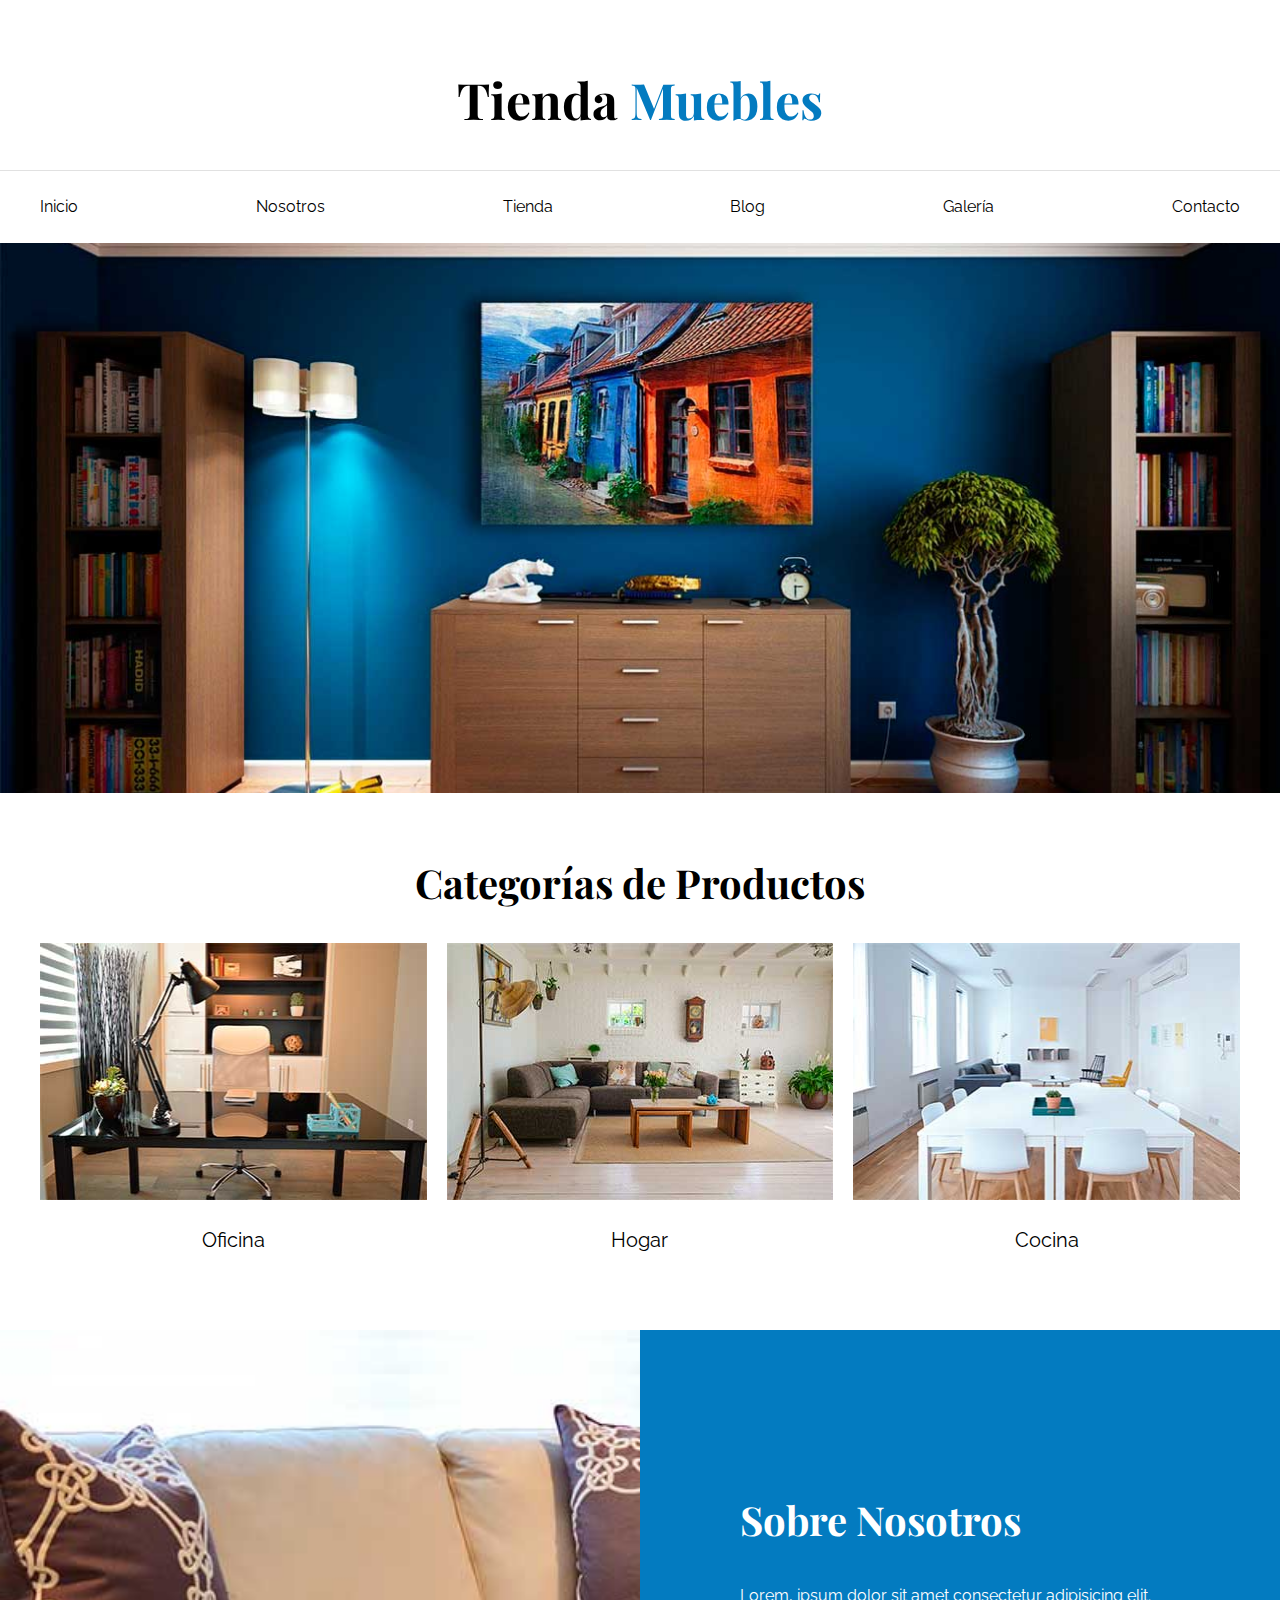
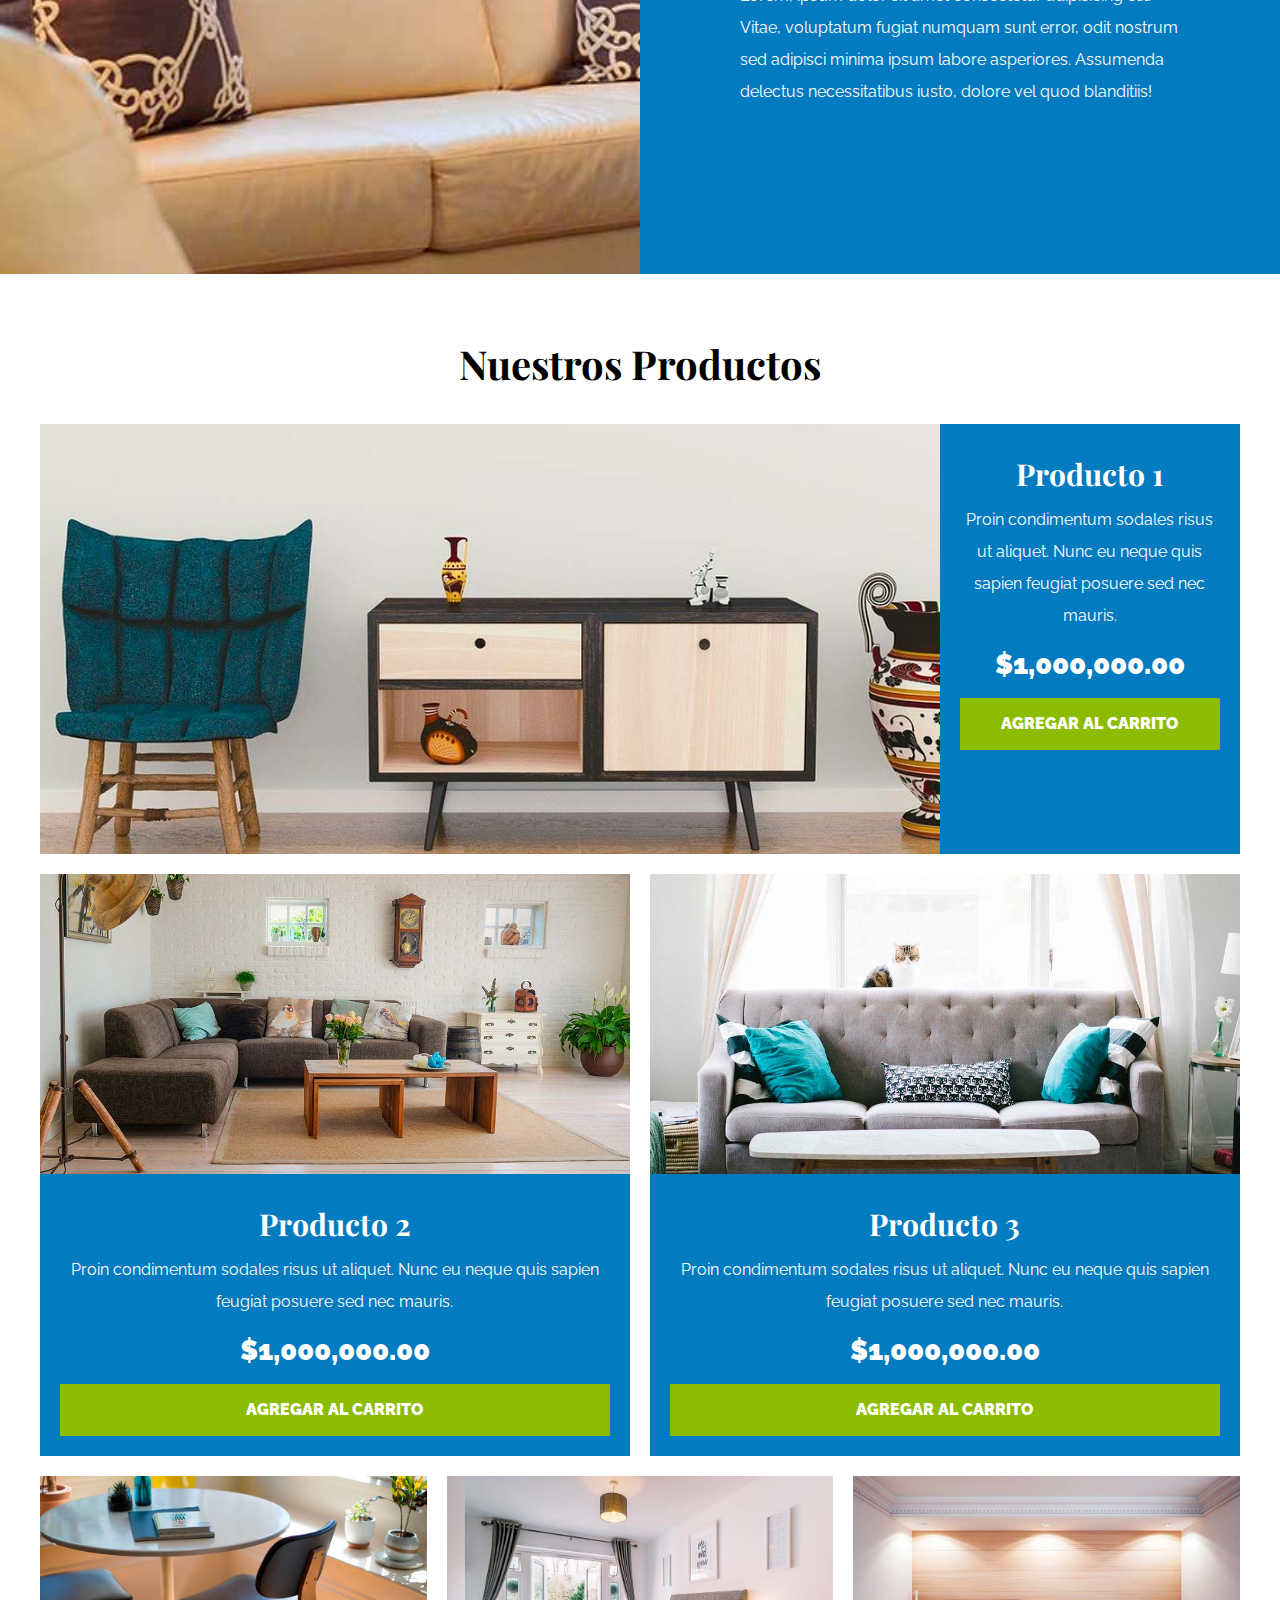
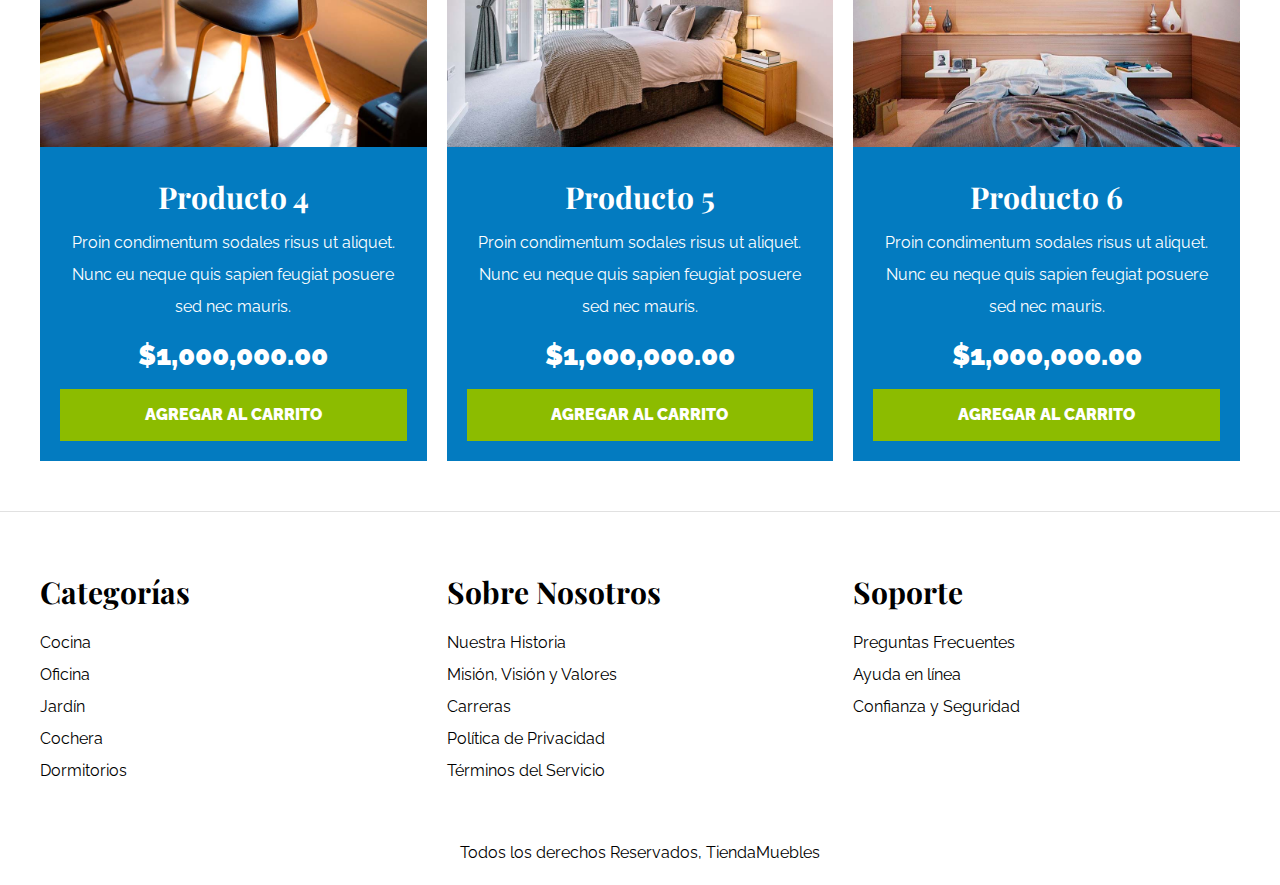
<file: ecommerce/index.html>
<!DOCTYPE html>
<html lang="es">
<head>
    <meta charset="UTF-8">
    <meta http-equiv="X-UA-Compatible" content="IE=edge">
    <meta name="viewport" content="width=device-width, initial-scale=1.0">
    <title>Ecommerce - Home</title>
    <link rel="stylesheet" href="css/normalize.css">
    <link rel="preconnect" href="https://fonts.googleapis.com">
<link rel="preconnect" href="https://fonts.gstatic.com" crossorigin>
<link href="https://fonts.googleapis.com/css2?family=Playfair+Display:wght@700&family=Raleway:wght@400;700;900&display=swap" rel="stylesheet">
    <link rel="stylesheet" href="css/app.css">
</head>
<body>
    <header>
        <h1 class="nombre-sitio">Tienda <span> Muebles </span></h1>
    </header>
    
    <div class="contenedor-navegacion">
        <nav class="nav-principal contenedor">
            <a href="index.html">Inicio</a>
            <a href="nosotros.html">Nosotros</a>
            <a href="tienda.html">Tienda</a>
            <a href="blog.html">Blog</a>
            <a href="galeria.html">Galería</a>
            <a href="contacto.html">Contacto</a>
        </nav>
    </div>


    <div class="hero"></div>

    <section class="contenedor categorias">
        <h2 class="text-center">Categorías de Productos</h2>

        <div class="listado-categorias">
            <div class="categoria">
                <img src="img/categoria1.jpg" alt="Imagen Categoría" />
                <a href="#">Oficina</a>
            </div>

            <div class="categoria">
                <img src="img/categoria2.jpg" alt="Imagen Categoría" />
                <a href="#">Hogar</a>
            </div>

            <div class="categoria">
                <img src="img/categoria3.jpg" alt="Imagen Categoría" />
                <a href="#">Cocina</a>
            </div>
        </div>
    </section>


    <section class="sobre-nosotros">
        <div class="contenedor sobre-nosotros-grid">
            <div class="texto-nosotros">
                <h2>Sobre Nosotros</h2>
                <p>Lorem, ipsum dolor sit amet consectetur adipisicing elit. Vitae, voluptatum fugiat numquam sunt error, odit nostrum sed adipisci minima ipsum labore asperiores. Assumenda delectus necessitatibus iusto, dolore vel quod blanditiis!</p>
            </div>
        </div>
    </section>


    <main class="contenido-principal contenedor ">
        <h2 class="text-center">Nuestros Productos</h2>
        
        <div class="listado-productos">
            <div class="producto">
                <img src="img/producto1.jpg" alt="Imagen Producto" >

                <div class="texto-producto">
                    <h3>Producto 1</h3>
                    <p>Proin condimentum sodales risus ut aliquet. Nunc eu neque quis sapien feugiat posuere sed nec mauris.</p>
                    <p class="precio">$1,000,000.00</p>

                    <a class="btn" href="#">Agregar al Carrito</a>
                </div> <!-- Info Producto -->
            </div> <!-- Producto -->

            <div class="producto">
                <img src="img/producto2.jpg" alt="Imagen Producto" >

                <div class="texto-producto">
                    <h3>Producto 2</h3>
                    <p>Proin condimentum sodales risus ut aliquet. Nunc eu neque quis sapien feugiat posuere sed nec mauris.</p>
                    <p class="precio">$1,000,000.00</p>

                    <a class="btn" href="#">Agregar al Carrito</a>
                </div> <!-- Info Producto -->
            </div> <!-- Producto -->

            <div class="producto">
                <img src="img/producto3.jpg" alt="Imagen Producto" >

                <div class="texto-producto">
                    <h3>Producto 3</h3>
                    <p>Proin condimentum sodales risus ut aliquet. Nunc eu neque quis sapien feugiat posuere sed nec mauris.</p>
                    <p class="precio">$1,000,000.00</p>

                    <a class="btn" href="#">Agregar al Carrito</a>
                </div> <!-- Info Producto -->
            </div> <!-- Producto -->

            <div class="producto">
                <img src="img/producto4.jpg" alt="Imagen Producto" >

                <div class="texto-producto">
                    <h3>Producto 4</h3>
                    <p>Proin condimentum sodales risus ut aliquet. Nunc eu neque quis sapien feugiat posuere sed nec mauris.</p>
                    <p class="precio">$1,000,000.00</p>

                    <a class="btn" href="#">Agregar al Carrito</a>
                </div> <!-- Info Producto -->
            </div> <!-- Producto -->

            <div class="producto">
                <img src="img/producto5.jpg" alt="Imagen Producto" >

                <div class="texto-producto">
                    <h3>Producto 5</h3>
                    <p>Proin condimentum sodales risus ut aliquet. Nunc eu neque quis sapien feugiat posuere sed nec mauris.</p>
                    <p class="precio">$1,000,000.00</p>

                    <a class="btn" href="#">Agregar al Carrito</a>
                </div> <!-- Info Producto -->
            </div> <!-- Producto -->

            <div class="producto">
                <img src="img/producto6.jpg" alt="Imagen Producto" >

                <div class="texto-producto">
                    <h3>Producto 6</h3>
                    <p>Proin condimentum sodales risus ut aliquet. Nunc eu neque quis sapien feugiat posuere sed nec mauris.</p>
                    <p class="precio">$1,000,000.00</p>

                    <a class="btn" href="#">Agregar al Carrito</a>
                </div> <!-- Info Producto -->
            </div> <!-- Producto -->

        </div> <!-- Fin de Listado de Productos -->
    </main>




    <footer class="site-footer">
        <div class="grid-footer contenedor">
            <div>
                <h3>Categorías</h3>

                <nav class="footer-menu">
                    <a href="#">Cocina</a>
                    <a href="#">Oficina</a>
                    <a href="#">Jardín</a>
                    <a href="#">Cochera</a>
                    <a href="#">Dormitorios</a>
                </nav>
            </div>

            <div>
                <h3>Sobre Nosotros</h3>
                <nav class="footer-menu">
                    <a href="#">Nuestra Historia</a>
                    <a href="#">Misión, Visión y Valores</a>
                    <a href="#">Carreras</a>
                    <a href="#">Política de Privacidad</a>
                    <a href="#">Términos del Servicio</a>
                </nav>
            </div>

            <div>
                <h3>Soporte</h3>
                <nav class="footer-menu">
                    <a href="#">Preguntas Frecuentes</a>
                    <a href="#">Ayuda en línea</a>
                    <a href="#">Confianza y Seguridad</a>
                </nav>
            </div>

        </div>

        <p class="copyright">Todos los derechos Reservados, TiendaMuebles</p>
    </footer>

</body>
</html>
</file>
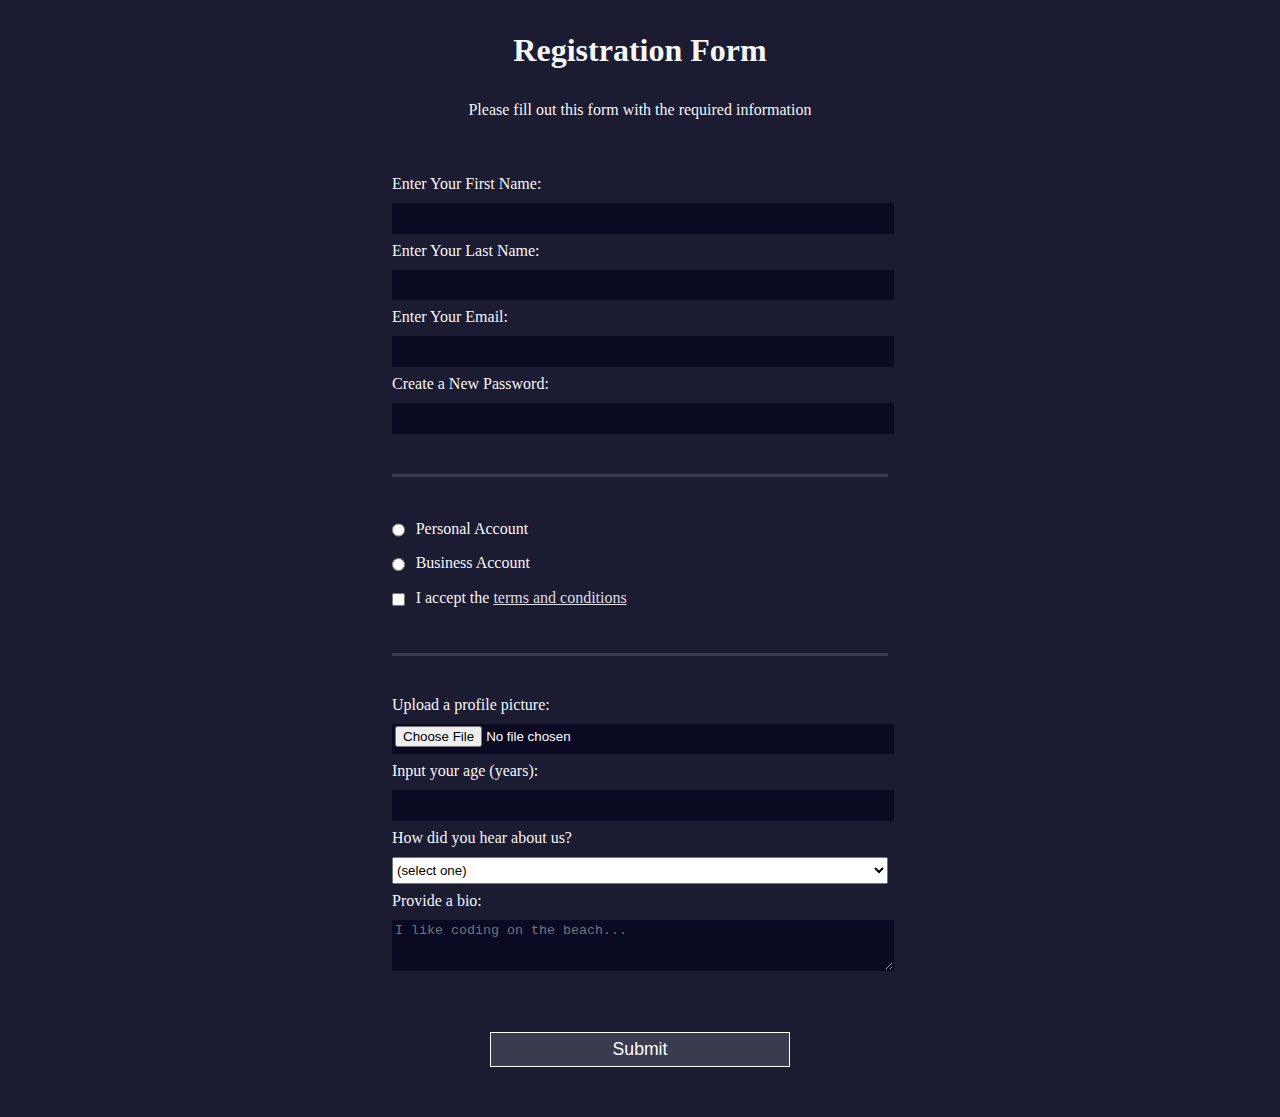
<file: free code camp/index.html>
<!DOCTYPE html>
<html lang="en">

<head>
    <meta charset="UTF-8">
    <meta http-equiv="X-UA-Compatible" content="IE=edge">
    <meta name="viewport" content="width=device-width, initial-scale=1.0">
    <title>Registration Form</title>
    <link rel="stylesheet" href="styles.css" </head>

    <body>
        <h1>Registration Form</h1>
        <p>Please fill out this form with the required information</p>
        <form method="post" action='https://register-demo.freecodecamp.org'>
          <fieldset>
            <label for="first-name">Enter Your First Name: <input id="first-name" name="first-name" type="text" required /></label>
            <label for="last-name">Enter Your Last Name: <input id="last-name" name="last-name" type="text" required /></label>
            <label for="email">Enter Your Email: <input id="email" name="email" type="email" required /></label>
            <label for="new-password">Create a New Password: <input id="new-password" name="new-password" type="password" pattern="[a-z0-5]{8,}" required /></label>
          </fieldset>
          <fieldset>
            <label for="personal-account"><input class="inline" id="personal-account" type="radio" name="account-type" /> Personal Account</label>
            <label for="business-account"><input class="inline" id="business-account" type="radio" name="account-type" /> Business Account</label>
            <label for="terms-and-conditions" name="terms-and-conditions">
              <input class="inline" id="terms-and-conditions" type="checkbox" required name="terms-and-conditions" /> I accept the <a href="https://www.freecodecamp.org/news/terms-of-service/">terms and conditions</a>
            </label>
          </fieldset>
          <fieldset>
            <label for="profile-picture">Upload a profile picture: <input id="profile-picture" type="file" name="file" /></label>
            <label for="age">Input your age (years): <input id="age" type="number" name="age" min="13" max="120" /></label>
            <label for="referrer">How did you hear about us?
              <select id="referrer" name="referrer">
                <option value="">(select one)</option>
                <option value="1">freeCodeCamp News</option>
                <option value="2">freeCodeCamp YouTube Channel</option>
                <option value="3">freeCodeCamp Forum</option>
                <option value="4">Other</option>
              </select>
            </label>
            <label for="bio">Provide a bio:
              <textarea id="bio" name="bio" rows="3" cols="30" placeholder="I like coding on the beach..."></textarea>
            </label>
          </fieldset>
          <input type="submit" value="Submit" />
        </form>
      </body>
</html>
</file>
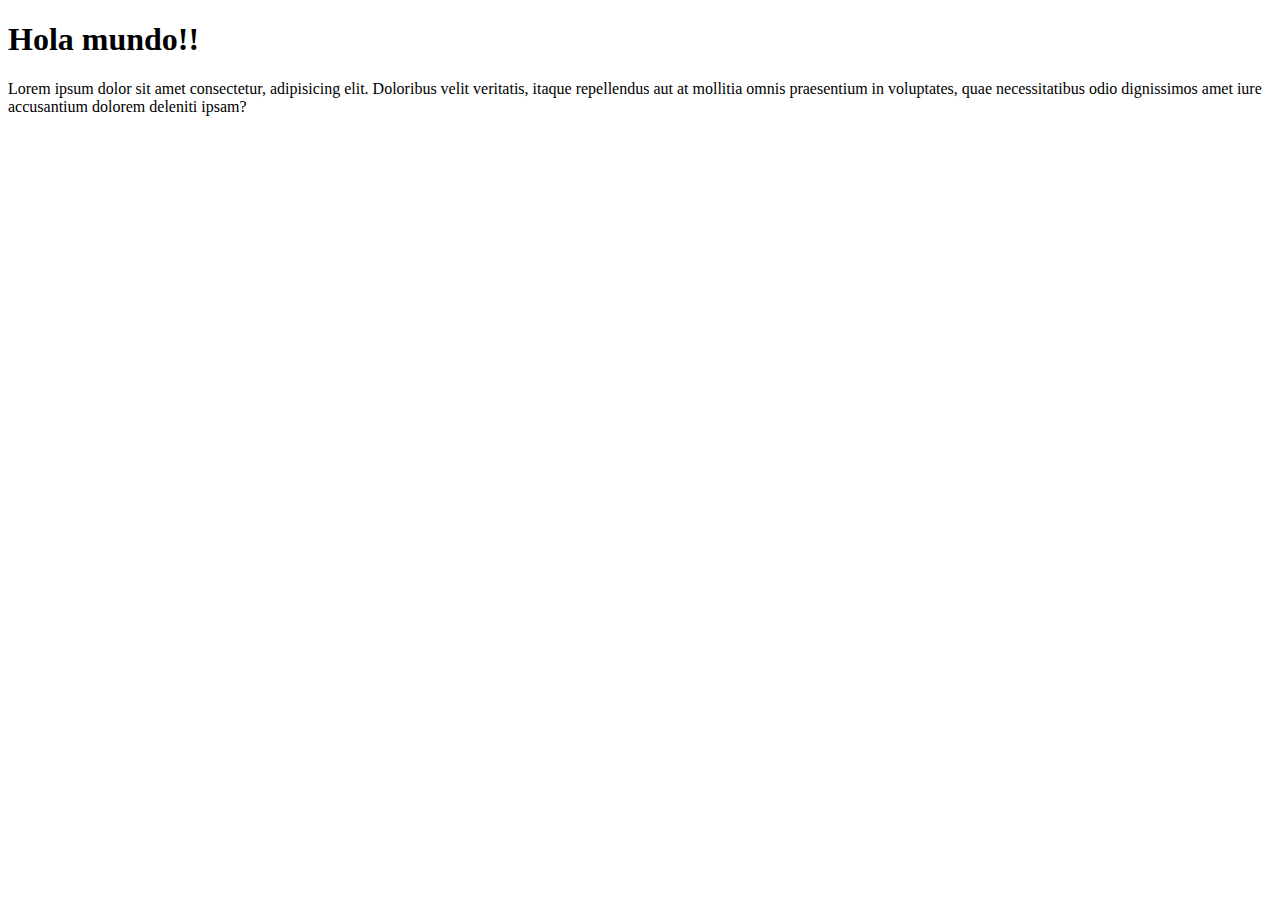
<file: proyecto uno/index.html>
<!DOCTYPE html>
<html lang="en">
<head>
    <meta charset="UTF-8">
    <meta http-equiv="X-UA-Compatible" content="IE=edge">
    <meta name="viewport" content="width=device-width, initial-scale=1.0">
    <title>Aprendiendo HTML</title>
</head>
<body>
    <h1>Hola mundo!!</h1>
    <p>Lorem ipsum dolor sit amet consectetur, adipisicing elit. Doloribus velit veritatis, itaque repellendus aut at mollitia omnis praesentium in voluptates, quae necessitatibus odio dignissimos amet iure accusantium dolorem deleniti ipsam?</p>
</body>
</html>
</file>
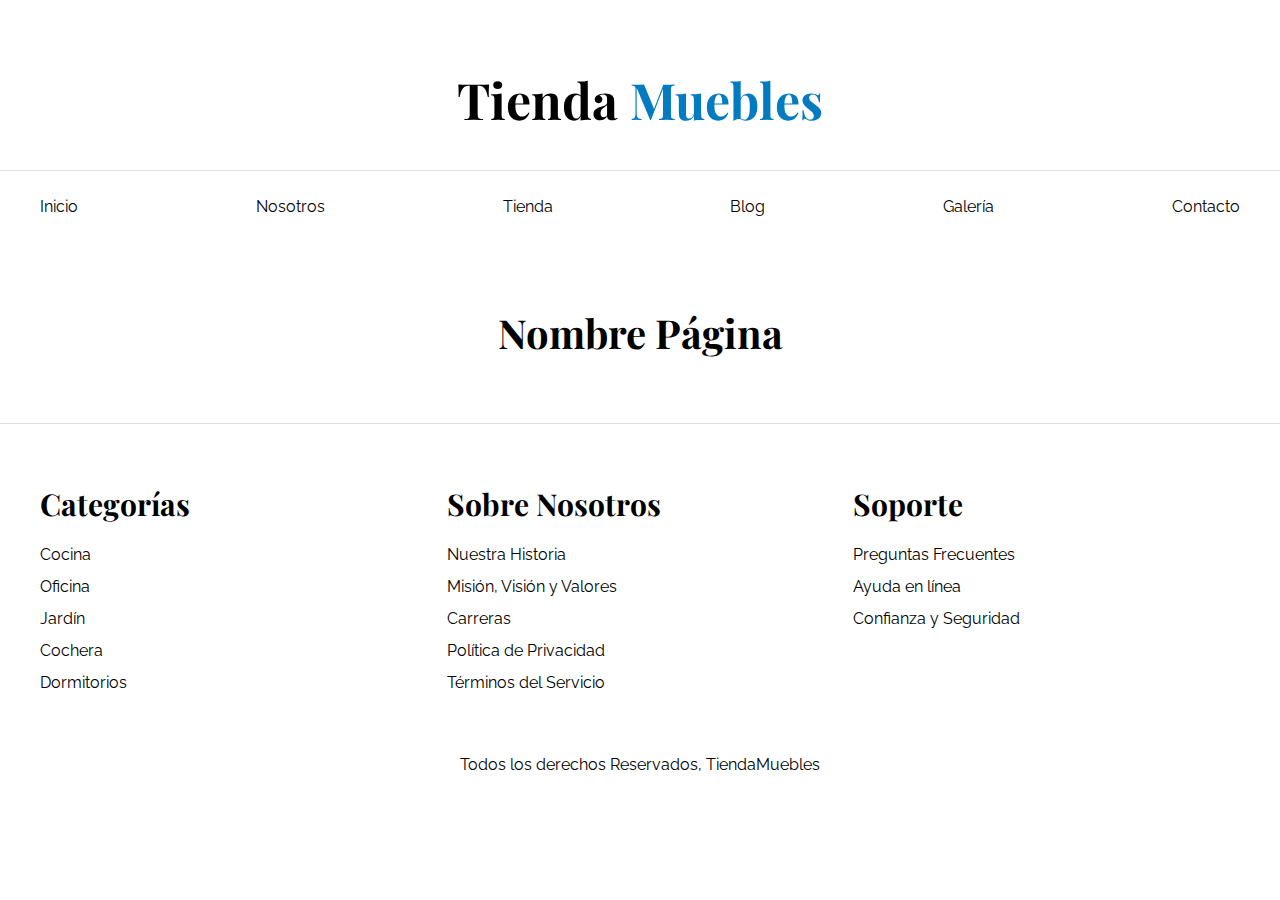
<file: ecommerce/base.html>
<!DOCTYPE html>
<html lang="es">
<head>
    <meta charset="UTF-8">
    <meta http-equiv="X-UA-Compatible" content="IE=edge">
    <meta name="viewport" content="width=device-width, initial-scale=1.0">
    <title>Ecommerce - Home</title>
    <link rel="stylesheet" href="css/normalize.css">
    <link rel="preconnect" href="https://fonts.googleapis.com">
<link rel="preconnect" href="https://fonts.gstatic.com" crossorigin>
<link href="https://fonts.googleapis.com/css2?family=Playfair+Display:wght@700&family=Raleway:wght@400;700;900&display=swap" rel="stylesheet">
    <link rel="stylesheet" href="css/app.css">
</head>
<body>
    <header>
        <h1 class="nombre-sitio">Tienda <span> Muebles </span></h1>
    </header>
    
    <div class="contenedor-navegacion">
        <nav class="nav-principal contenedor">
            <a href="index.html">Inicio</a>
            <a href="nosotros.html">Nosotros</a>
            <a href="tienda.html">Tienda</a>
            <a href="blog.html">Blog</a>
            <a href="galeria.html">Galería</a>
            <a href="contacto.html">Contacto</a>
        </nav>
    </div>

    
    <main class="contenido-principal contenedor ">
        <h2 class="text-center">Nombre Página</h2>
        
    </main>




    <footer class="site-footer">
        <div class="grid-footer contenedor">
            <div>
                <h3>Categorías</h3>

                <nav class="footer-menu">
                    <a href="#">Cocina</a>
                    <a href="#">Oficina</a>
                    <a href="#">Jardín</a>
                    <a href="#">Cochera</a>
                    <a href="#">Dormitorios</a>
                </nav>
            </div>

            <div>
                <h3>Sobre Nosotros</h3>
                <nav class="footer-menu">
                    <a href="#">Nuestra Historia</a>
                    <a href="#">Misión, Visión y Valores</a>
                    <a href="#">Carreras</a>
                    <a href="#">Política de Privacidad</a>
                    <a href="#">Términos del Servicio</a>
                </nav>
            </div>

            <div>
                <h3>Soporte</h3>
                <nav class="footer-menu">
                    <a href="#">Preguntas Frecuentes</a>
                    <a href="#">Ayuda en línea</a>
                    <a href="#">Confianza y Seguridad</a>
                </nav>
            </div>

        </div>

        <p class="copyright">Todos los derechos Reservados, TiendaMuebles</p>
    </footer>

</body>
</html>
</file>
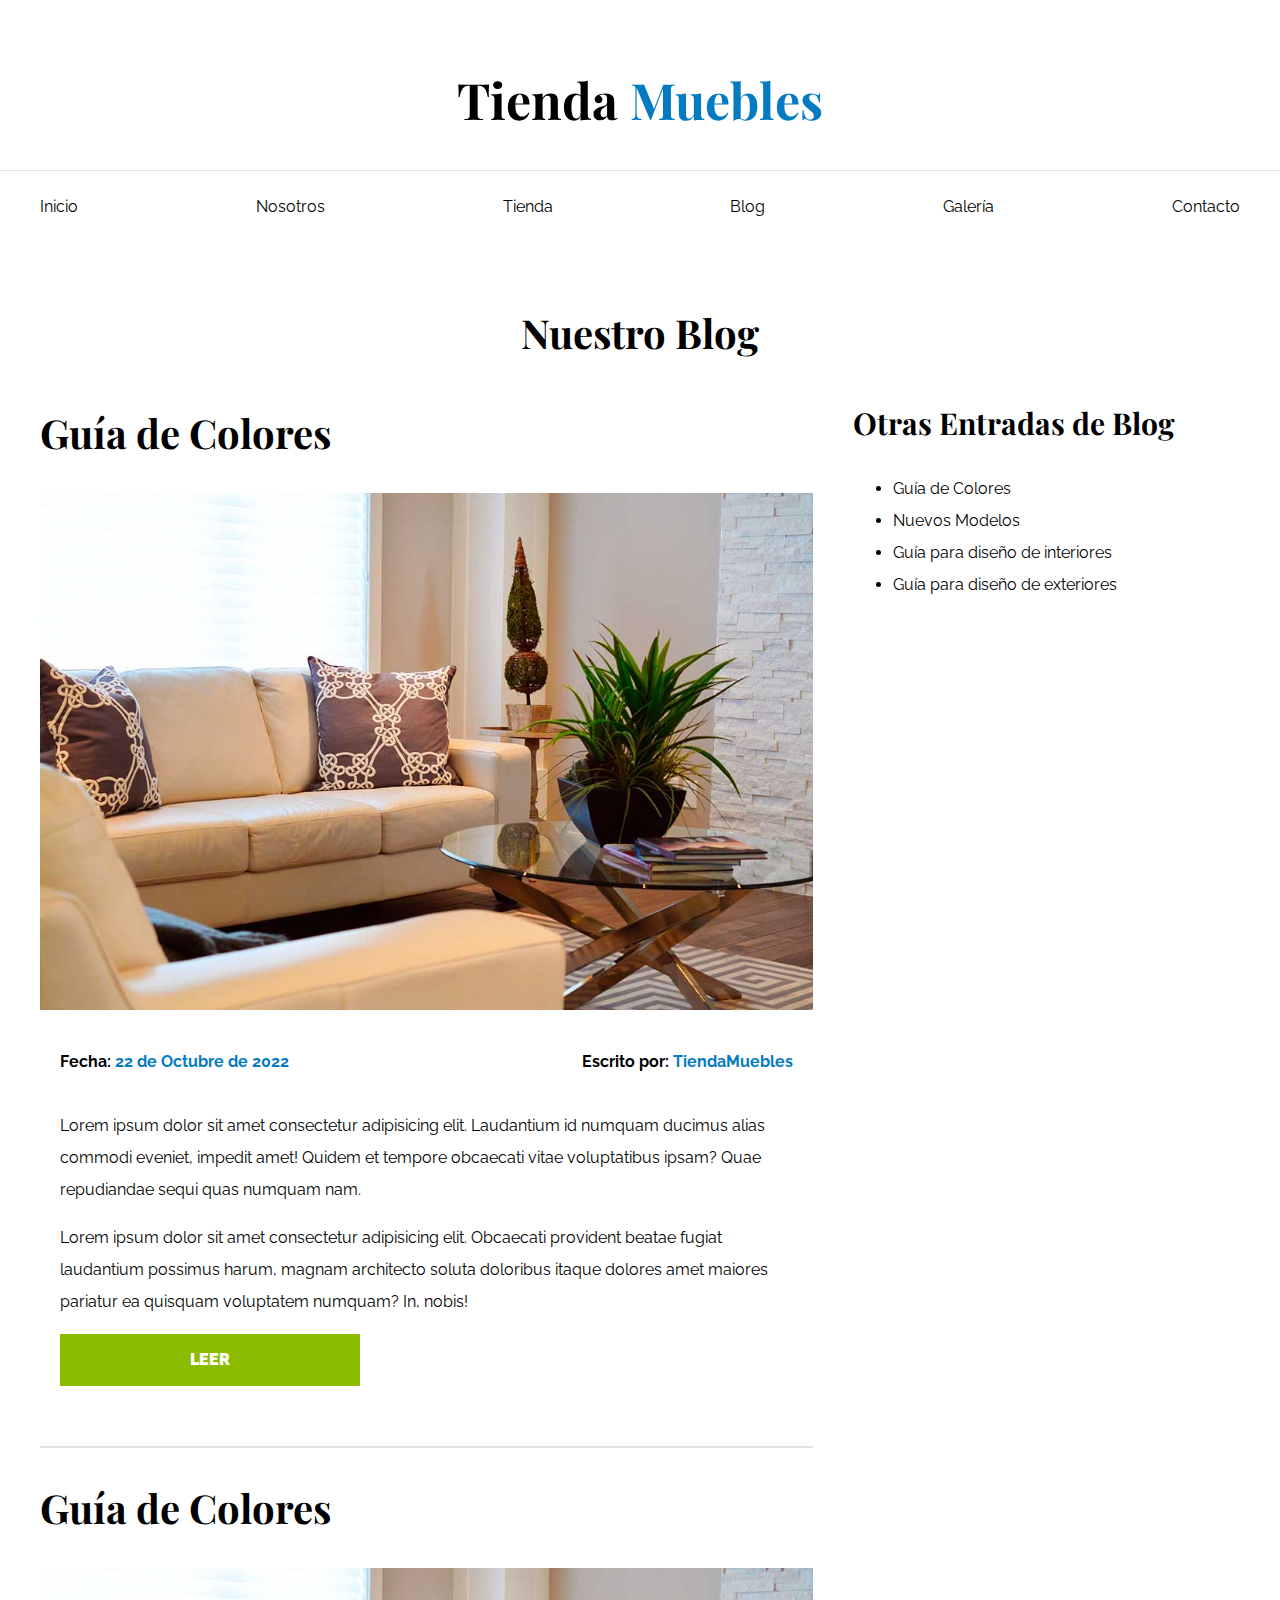
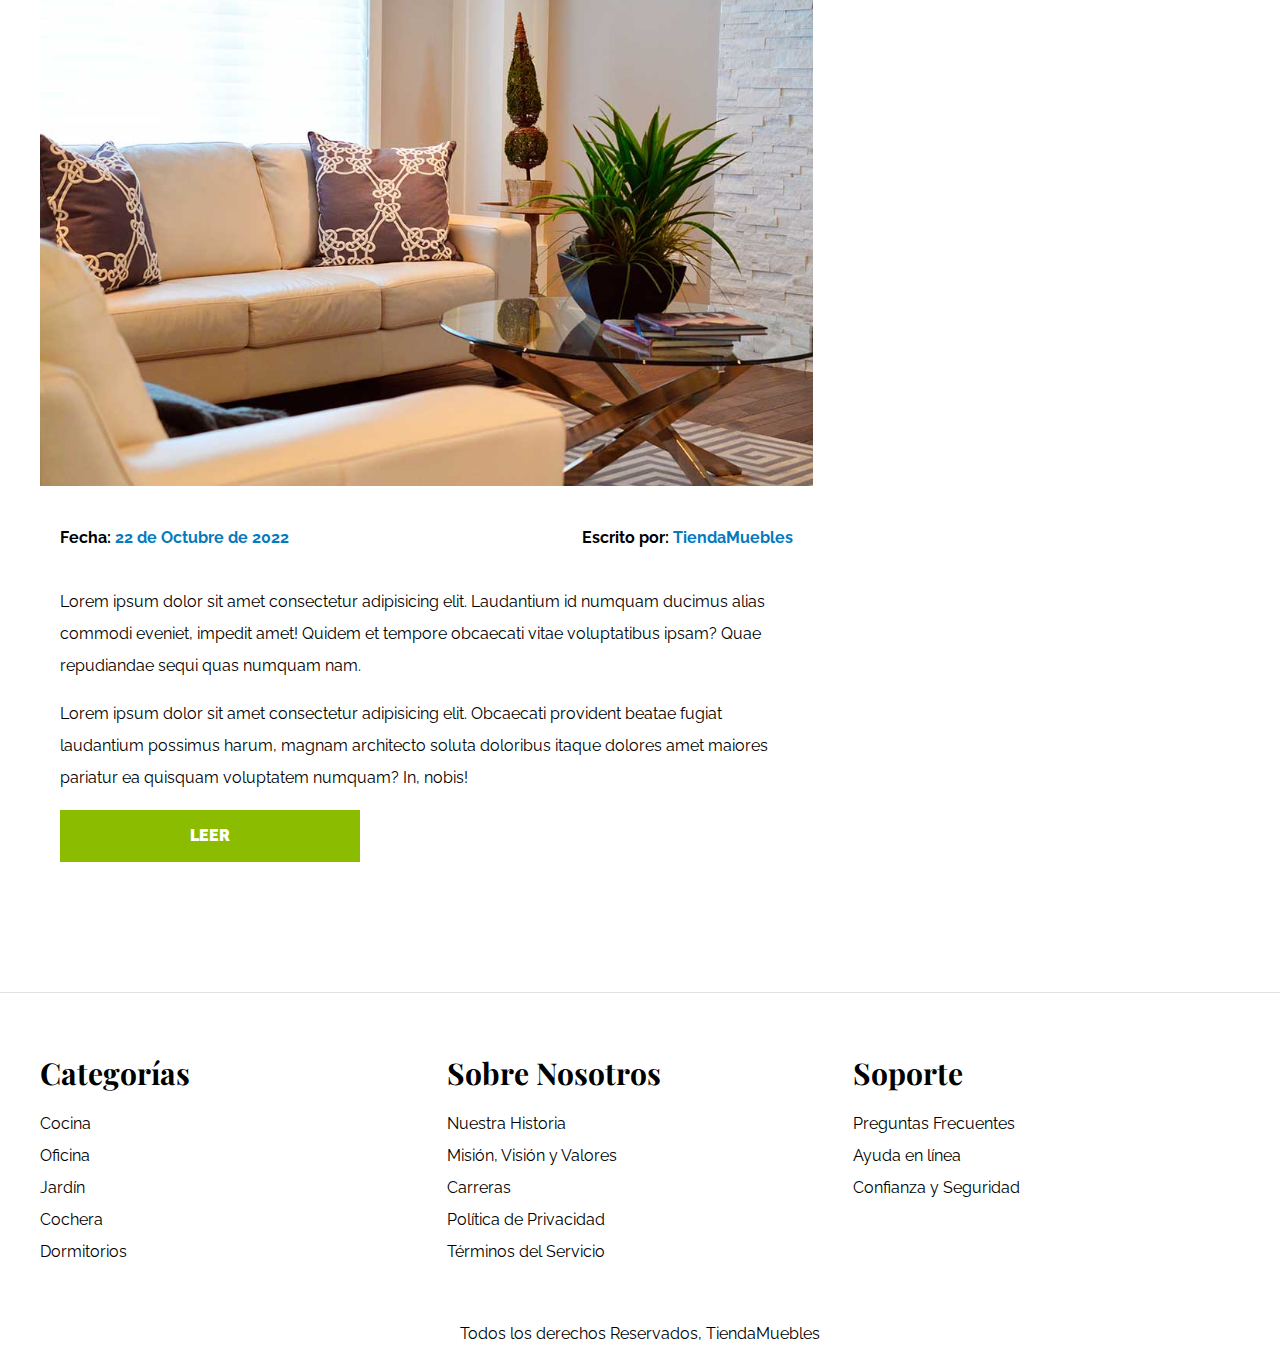
<file: ecommerce/blog.html>
<!DOCTYPE html>
<html lang="es">
<head>
    <meta charset="UTF-8">
    <meta http-equiv="X-UA-Compatible" content="IE=edge">
    <meta name="viewport" content="width=device-width, initial-scale=1.0">
    <title>Ecommerce - Blog</title>
    <link rel="stylesheet" href="css/normalize.css">
    <link rel="preconnect" href="https://fonts.googleapis.com">
<link rel="preconnect" href="https://fonts.gstatic.com" crossorigin>
<link href="https://fonts.googleapis.com/css2?family=Playfair+Display:wght@700&family=Raleway:wght@400;700;900&display=swap" rel="stylesheet">
    <link rel="stylesheet" href="css/app.css">
</head>
<body>
    <header>
        <h1 class="nombre-sitio">Tienda <span> Muebles </span></h1>
    </header>
    
    <div class="contenedor-navegacion">
        <nav class="nav-principal contenedor">
            <a href="index.html">Inicio</a>
            <a href="nosotros.html">Nosotros</a>
            <a href="tienda.html">Tienda</a>
            <a href="blog.html">Blog</a>
            <a href="galeria.html">Galería</a>
            <a href="contacto.html">Contacto</a>
        </nav>
    </div>

    
    <main class="contenido-principal contenedor ">
        <h2 class="text-center">Nuestro Blog</h2>
        
        <section class="contenedor-blog">
            <div class="blog">
                <article class="entrada">
                    <h2>Guía de Colores</h2>

                    <div class="imagen">
                        <img src="img/nosotros.jpg" alt="imagen blog">
                    </div>

                    <div class="contenido-blog">
                        <div class="entrada-meta">
                            <p>Fecha: <span>22 de Octubre de 2022</span> </p>
                            <p>Escrito por: <span>TiendaMuebles</span> </p>
                        </div>

                        <div class="entrada-blog">
                            <p>Lorem ipsum dolor sit amet consectetur adipisicing elit. Laudantium id numquam ducimus alias commodi eveniet, impedit amet! Quidem et tempore obcaecati vitae voluptatibus ipsam? Quae repudiandae sequi quas numquam nam.</p>

                            <p>Lorem ipsum dolor sit amet consectetur adipisicing elit. Obcaecati provident beatae fugiat laudantium possimus harum, magnam architecto soluta doloribus itaque dolores amet maiores pariatur ea quisquam voluptatem numquam? In, nobis!</p>
                        </div>
                        <a href="entrada.html" class="btn max-width-30">Leer</a>
                    
                    </div>

                  
                </article>

                <article class="entrada">
                    <h2>Guía de Colores</h2>

                    <div class="imagen">
                        <img src="img/nosotros.jpg" alt="imagen blog">
                    </div>

                    <div class="contenido-blog">
                        <div class="entrada-meta">
                            <p>Fecha: <span>22 de Octubre de 2022</span> </p>
                            <p>Escrito por: <span>TiendaMuebles</span> </p>
                        </div>

                        <div class="entrada-blog">
                            <p>Lorem ipsum dolor sit amet consectetur adipisicing elit. Laudantium id numquam ducimus alias commodi eveniet, impedit amet! Quidem et tempore obcaecati vitae voluptatibus ipsam? Quae repudiandae sequi quas numquam nam.</p>

                            <p>Lorem ipsum dolor sit amet consectetur adipisicing elit. Obcaecati provident beatae fugiat laudantium possimus harum, magnam architecto soluta doloribus itaque dolores amet maiores pariatur ea quisquam voluptatem numquam? In, nobis!</p>
                        </div>

                        <a href="entrada.html" class="btn max-width-30">Leer</a>
                    </div>

                    
                    
                </article>
            </div>

            <aside>
                <h3>Otras Entradas de Blog</h3>
                <ul>
                    <li>
                        <a href="entrada.html">Guía de Colores</a>
                    </li>
                    <li>
                        <a href="entrada.html">Nuevos Modelos</a>
                    </li>
                    <li>
                        <a href="entrada.html">Guía para diseño de interiores</a>
                    </li>
                    <li>
                        <a href="entrada.html">Guía para diseño de exteriores</a>
                    </li>
                </ul>
            </aside>
        </section>
    </main>




    <footer class="site-footer">
        <div class="grid-footer contenedor">
            <div>
                <h3>Categorías</h3>

                <nav class="footer-menu">
                    <a href="#">Cocina</a>
                    <a href="#">Oficina</a>
                    <a href="#">Jardín</a>
                    <a href="#">Cochera</a>
                    <a href="#">Dormitorios</a>
                </nav>
            </div>

            <div>
                <h3>Sobre Nosotros</h3>
                <nav class="footer-menu">
                    <a href="#">Nuestra Historia</a>
                    <a href="#">Misión, Visión y Valores</a>
                    <a href="#">Carreras</a>
                    <a href="#">Política de Privacidad</a>
                    <a href="#">Términos del Servicio</a>
                </nav>
            </div>

            <div>
                <h3>Soporte</h3>
                <nav class="footer-menu">
                    <a href="#">Preguntas Frecuentes</a>
                    <a href="#">Ayuda en línea</a>
                    <a href="#">Confianza y Seguridad</a>
                </nav>
            </div>

        </div>

        <p class="copyright">Todos los derechos Reservados, TiendaMuebles</p>
    </footer>

</body>
</html>
</file>
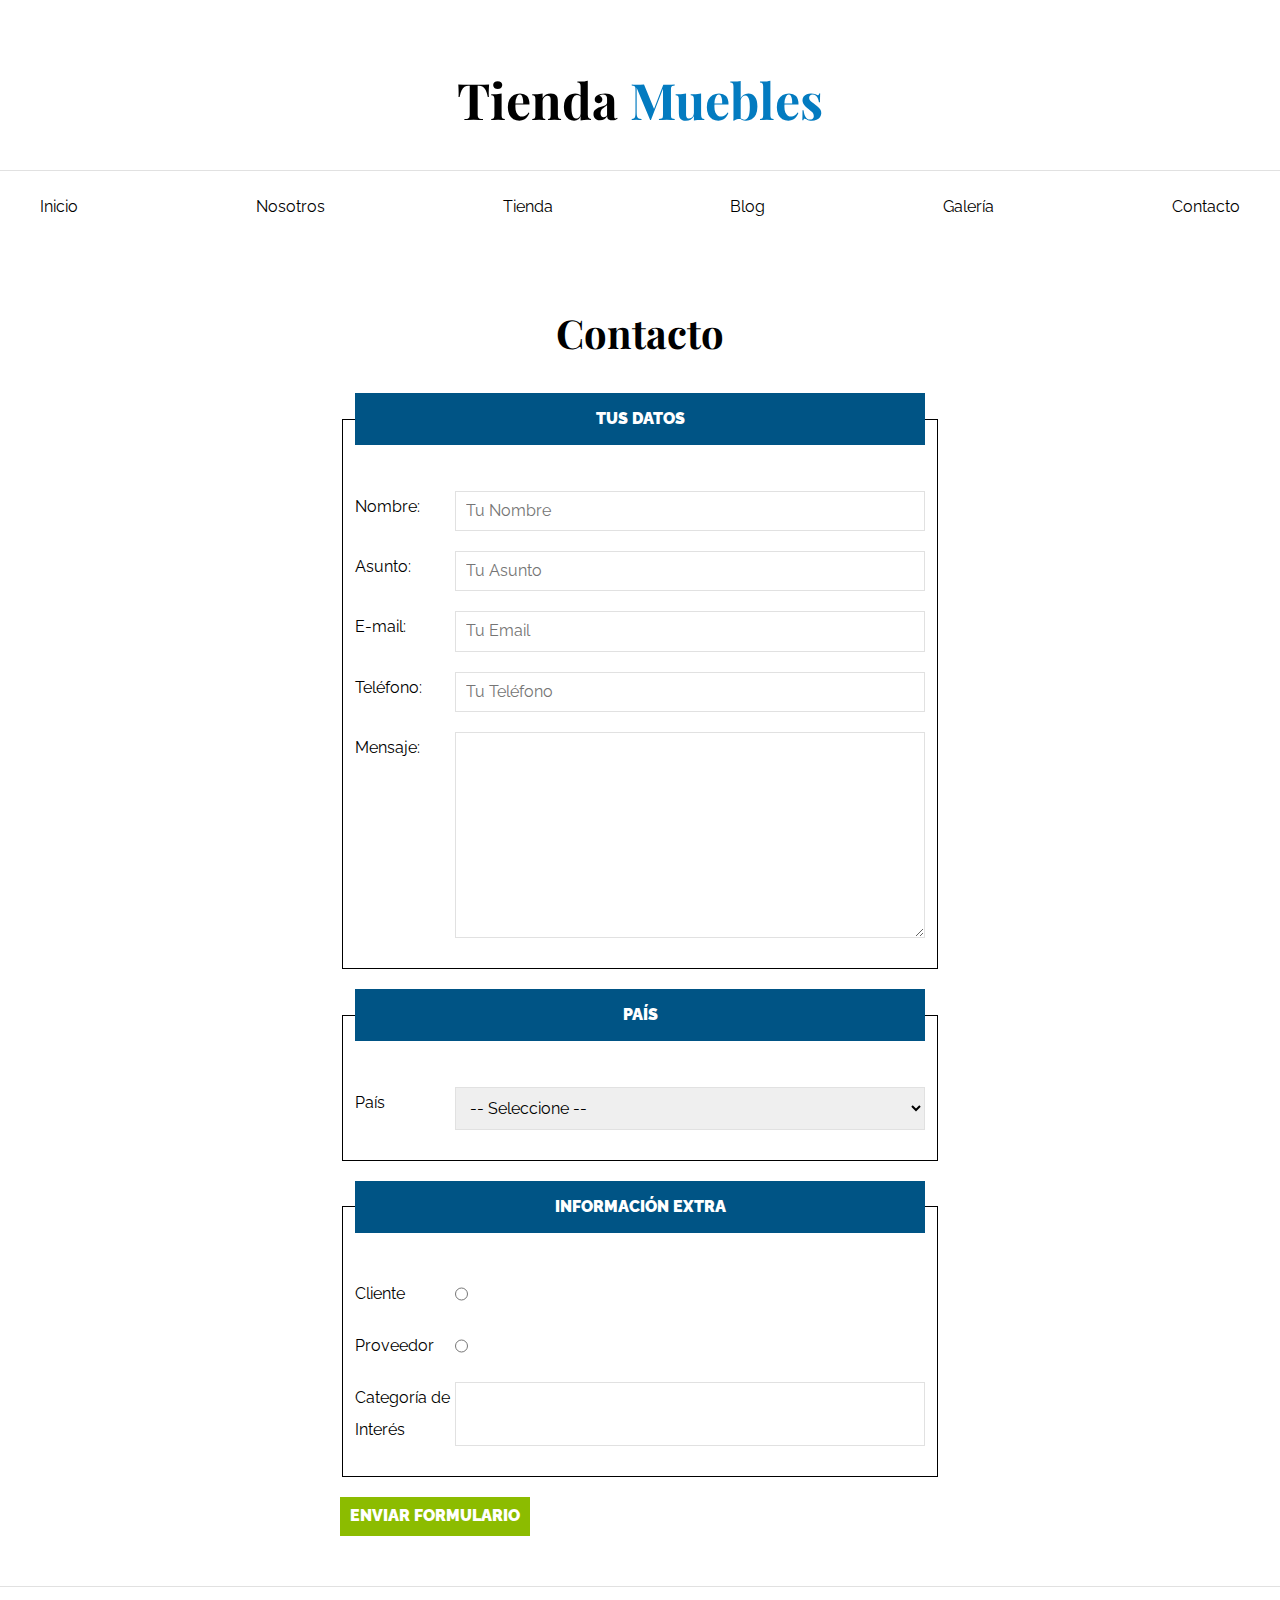
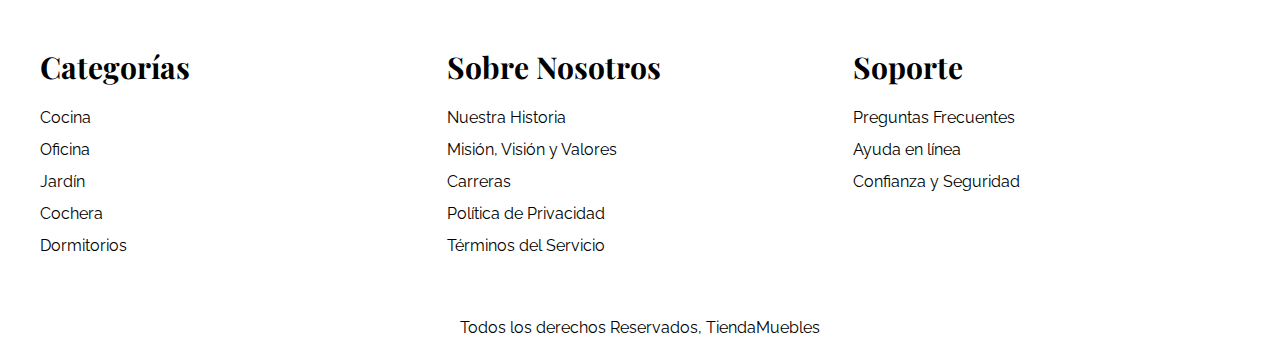
<file: ecommerce/contacto.html>
<!DOCTYPE html>
<html lang="es">
<head>
    <meta charset="UTF-8">
    <meta http-equiv="X-UA-Compatible" content="IE=edge">
    <meta name="viewport" content="width=device-width, initial-scale=1.0">
    <title>Ecommerce - Contacto</title>
    <link rel="stylesheet" href="css/normalize.css">
    <link rel="preconnect" href="https://fonts.googleapis.com">
<link rel="preconnect" href="https://fonts.gstatic.com" crossorigin>
<link href="https://fonts.googleapis.com/css2?family=Playfair+Display:wght@700&family=Raleway:wght@400;700;900&display=swap" rel="stylesheet">
    <link rel="stylesheet" href="css/app.css">
</head>
<body>
    <header>
        <h1 class="nombre-sitio">Tienda <span> Muebles </span></h1>
    </header>
    
    <div class="contenedor-navegacion">
        <nav class="nav-principal contenedor">
            <a href="index.html">Inicio</a>
            <a href="nosotros.html">Nosotros</a>
            <a href="tienda.html">Tienda</a>
            <a href="blog.html">Blog</a>
            <a href="galeria.html">Galería</a>
            <a href="contacto.html">Contacto</a>
        </nav>
    </div>

    
    <main class="contenido-principal contenedor ">
        <h2 class="text-center">Contacto</h2>

        <form class="formulario">
            <fieldset>
                <legend>Tus Datos</legend>
                
                <div class="campo">
                    <label for="nombre">Nombre: </label>
                    <input  id="nombre" type="text" placeholder="Tu Nombre" required>
                </div>

                <div class="campo">
                    <label for="asunto">Asunto:</label>
                    <input id="asunto" type="text" placeholder="Tu Asunto"  required>
                </div>

                <div class="campo">
                    <label for="email">E-mail:</label>
                    <input id="email" type="email" placeholder="Tu Email" >
                </div>

                <div class="campo">
                    <label for="tel">Teléfono:</label>
                    <input id="tel" type="tel" placeholder="Tu Teléfono" >
                </div>

                <div class="campo">
                    <label for="tel">Mensaje:</label>
                    <textarea rows="10" cols="20"></textarea>
                </div>

            </fieldset>

            <fieldset>
                <legend>País</legend>

                <div class="campo">
                    <label for="pais">País</label>
                    <select id="pais">
                        <option value="">-- Seleccione -- </option>
                        <option value="MX">México</option>
                        <option value="PR">Perú</option>
                        <option value="CO">Colombia</option>
                        <option value="AR">Argentina</option>
                        <option value="ES">España</option>
                        <option value="CL">Chile</option>
                    </select>

                </div>

            </fieldset>

            <fieldset>
                <legend>Información Extra</legend>
                
                <div class="campo">
                    <label for="cliente">Cliente</label>
                    <input id="cliente" type="radio" name="tipo" value="cliente">
                </div>

                <div class="campo">
                    <label for="proveedor">Proveedor</label>
                    <input id="proveedor" type="radio" name="tipo" value="proveedor">
                </div>

                <div class="campo">
                    <label for="categoria">Categoría de Interés</label>
                    <input list="categorias" name="categorias">
                    <datalist id="categorias">
                        <option value="Cocina">
                        <option value="Exterior">
                        <option value="Recamaras">
                        <option value="Oficina">
                        <option value="Televisión">
                    </datalist>
                </div>

            </fieldset>

            <input class="btn" type="submit" value="Enviar Formulario" >
        </form>
        
    </main>




    <footer class="site-footer">
        <div class="grid-footer contenedor">
            <div>
                <h3>Categorías</h3>

                <nav class="footer-menu">
                    <a href="#">Cocina</a>
                    <a href="#">Oficina</a>
                    <a href="#">Jardín</a>
                    <a href="#">Cochera</a>
                    <a href="#">Dormitorios</a>
                </nav>
            </div>

            <div>
                <h3>Sobre Nosotros</h3>
                <nav class="footer-menu">
                    <a href="#">Nuestra Historia</a>
                    <a href="#">Misión, Visión y Valores</a>
                    <a href="#">Carreras</a>
                    <a href="#">Política de Privacidad</a>
                    <a href="#">Términos del Servicio</a>
                </nav>
            </div>

            <div>
                <h3>Soporte</h3>
                <nav class="footer-menu">
                    <a href="#">Preguntas Frecuentes</a>
                    <a href="#">Ayuda en línea</a>
                    <a href="#">Confianza y Seguridad</a>
                </nav>
            </div>

        </div>

        <p class="copyright">Todos los derechos Reservados, TiendaMuebles</p>
    </footer>

</body>
</html>
</file>
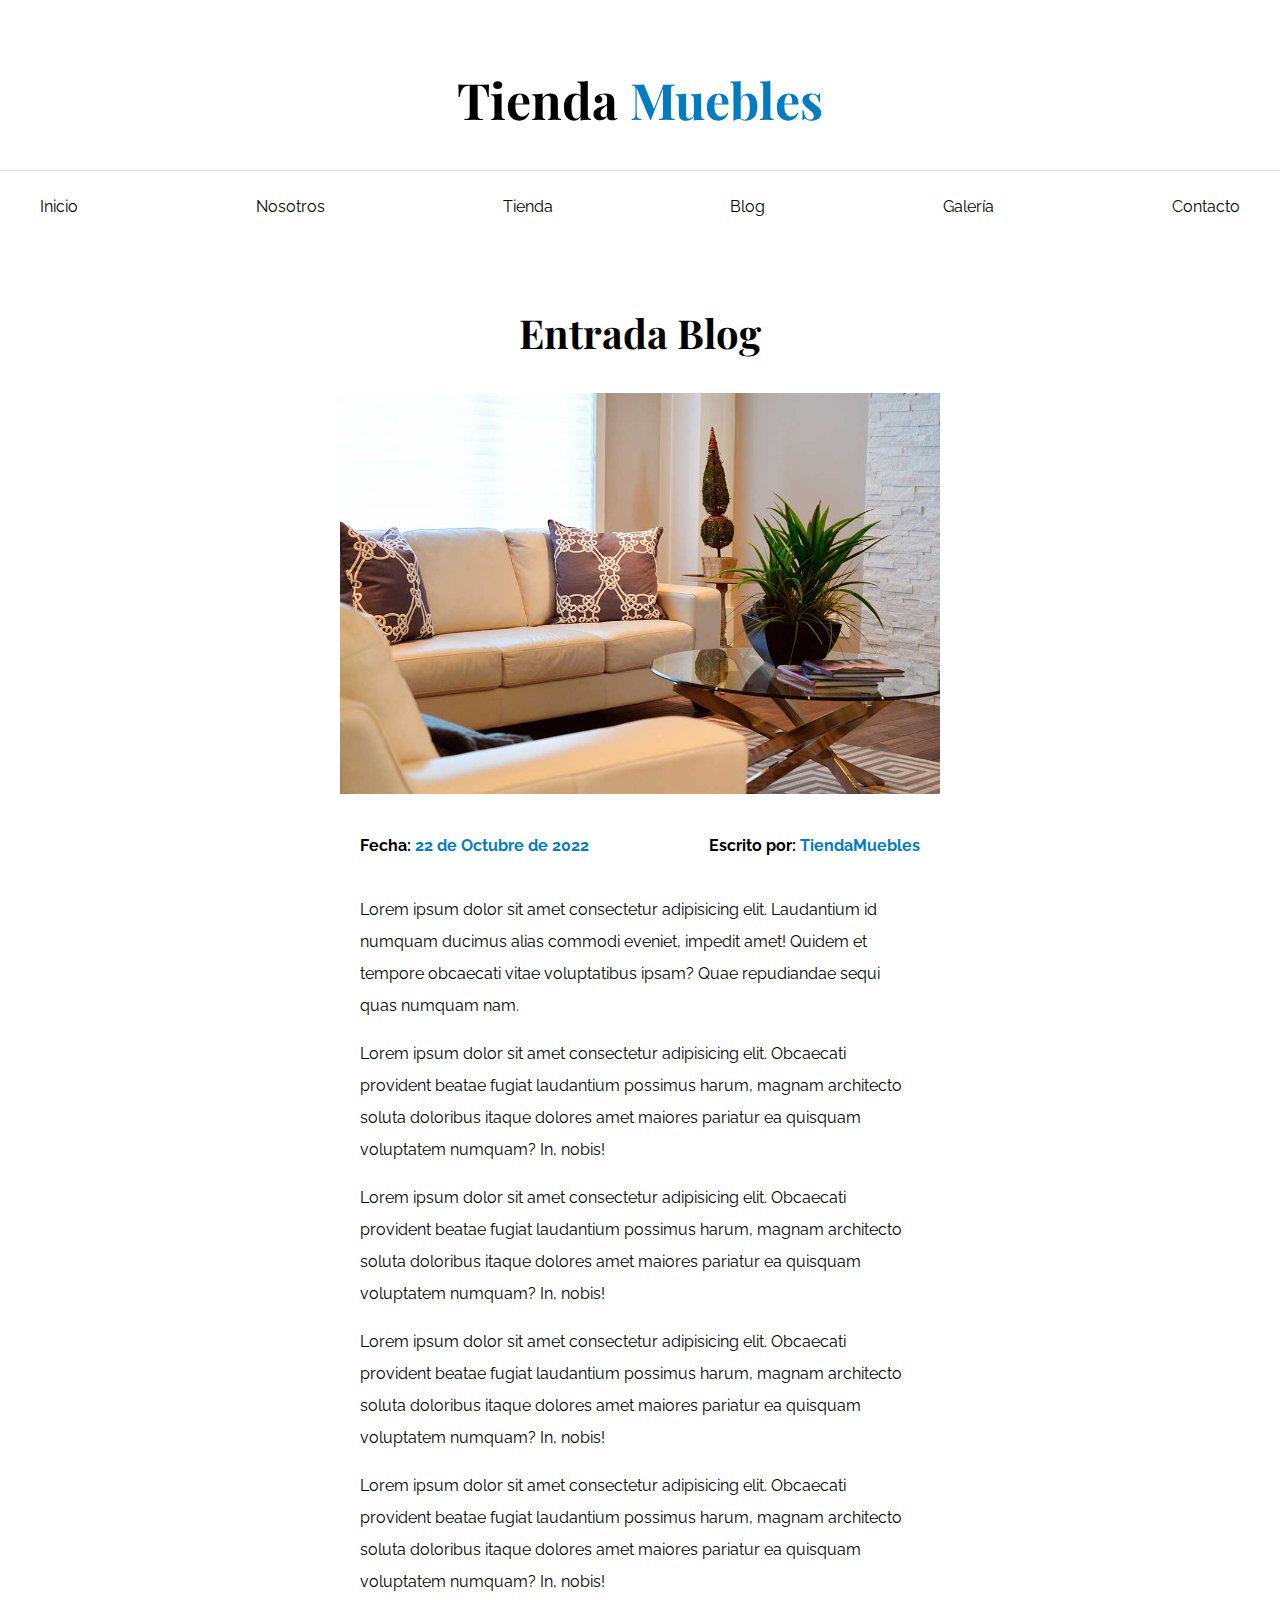
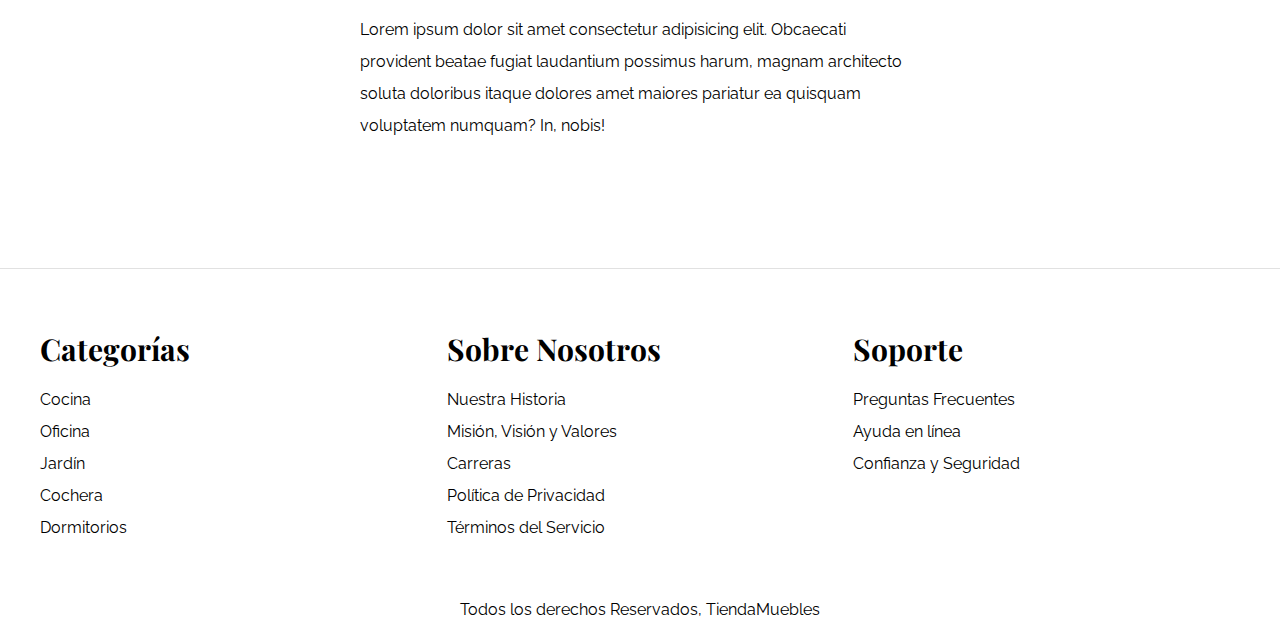
<file: ecommerce/entrada.html>
<!DOCTYPE html>
<html lang="es">
<head>
    <meta charset="UTF-8">
    <meta http-equiv="X-UA-Compatible" content="IE=edge">
    <meta name="viewport" content="width=device-width, initial-scale=1.0">
    <title>Ecommerce - Entrada Blog</title>
    <link rel="stylesheet" href="css/normalize.css">
    <link rel="preconnect" href="https://fonts.googleapis.com">
<link rel="preconnect" href="https://fonts.gstatic.com" crossorigin>
<link href="https://fonts.googleapis.com/css2?family=Playfair+Display:wght@700&family=Raleway:wght@400;700;900&display=swap" rel="stylesheet">
    <link rel="stylesheet" href="css/app.css">
</head>
<body>
    <header>
        <h1 class="nombre-sitio">Tienda <span> Muebles </span></h1>
    </header>
    
    <div class="contenedor-navegacion">
        <nav class="nav-principal contenedor">
            <a href="index.html">Inicio</a>
            <a href="nosotros.html">Nosotros</a>
            <a href="tienda.html">Tienda</a>
            <a href="blog.html">Blog</a>
            <a href="galeria.html">Galería</a>
            <a href="contacto.html">Contacto</a>
        </nav>
    </div>

    
    <main class="contenido-principal contenedor ">
        <h2 class="text-center">Entrada Blog</h2>

        <article class="entrada contenido-entrada-blog">
            <div class="imagen">
                <img src="img/nosotros.jpg" alt="imagen blog">
            </div>

            <div class="contenido-blog">
                <div class="entrada-meta">
                    <p>Fecha: <span>22 de Octubre de 2022</span> </p>
                    <p>Escrito por: <span>TiendaMuebles</span> </p>
                </div>

                <div class="entrada-blog">
                    <p>Lorem ipsum dolor sit amet consectetur adipisicing elit. Laudantium id numquam ducimus alias commodi eveniet, impedit amet! Quidem et tempore obcaecati vitae voluptatibus ipsam? Quae repudiandae sequi quas numquam nam.</p>

                    <p>Lorem ipsum dolor sit amet consectetur adipisicing elit. Obcaecati provident beatae fugiat laudantium possimus harum, magnam architecto soluta doloribus itaque dolores amet maiores pariatur ea quisquam voluptatem numquam? In, nobis!</p>

                    <p>Lorem ipsum dolor sit amet consectetur adipisicing elit. Obcaecati provident beatae fugiat laudantium possimus harum, magnam architecto soluta doloribus itaque dolores amet maiores pariatur ea quisquam voluptatem numquam? In, nobis!</p>

                    <p>Lorem ipsum dolor sit amet consectetur adipisicing elit. Obcaecati provident beatae fugiat laudantium possimus harum, magnam architecto soluta doloribus itaque dolores amet maiores pariatur ea quisquam voluptatem numquam? In, nobis!</p>

                    <p>Lorem ipsum dolor sit amet consectetur adipisicing elit. Obcaecati provident beatae fugiat laudantium possimus harum, magnam architecto soluta doloribus itaque dolores amet maiores pariatur ea quisquam voluptatem numquam? In, nobis!</p>

                    <p>Lorem ipsum dolor sit amet consectetur adipisicing elit. Obcaecati provident beatae fugiat laudantium possimus harum, magnam architecto soluta doloribus itaque dolores amet maiores pariatur ea quisquam voluptatem numquam? In, nobis!</p>
                </div>
            </div>
        </article>
        
    </main>




    <footer class="site-footer">
        <div class="grid-footer contenedor">
            <div>
                <h3>Categorías</h3>

                <nav class="footer-menu">
                    <a href="#">Cocina</a>
                    <a href="#">Oficina</a>
                    <a href="#">Jardín</a>
                    <a href="#">Cochera</a>
                    <a href="#">Dormitorios</a>
                </nav>
            </div>

            <div>
                <h3>Sobre Nosotros</h3>
                <nav class="footer-menu">
                    <a href="#">Nuestra Historia</a>
                    <a href="#">Misión, Visión y Valores</a>
                    <a href="#">Carreras</a>
                    <a href="#">Política de Privacidad</a>
                    <a href="#">Términos del Servicio</a>
                </nav>
            </div>

            <div>
                <h3>Soporte</h3>
                <nav class="footer-menu">
                    <a href="#">Preguntas Frecuentes</a>
                    <a href="#">Ayuda en línea</a>
                    <a href="#">Confianza y Seguridad</a>
                </nav>
            </div>

        </div>

        <p class="copyright">Todos los derechos Reservados, TiendaMuebles</p>
    </footer>

</body>
</html>
</file>
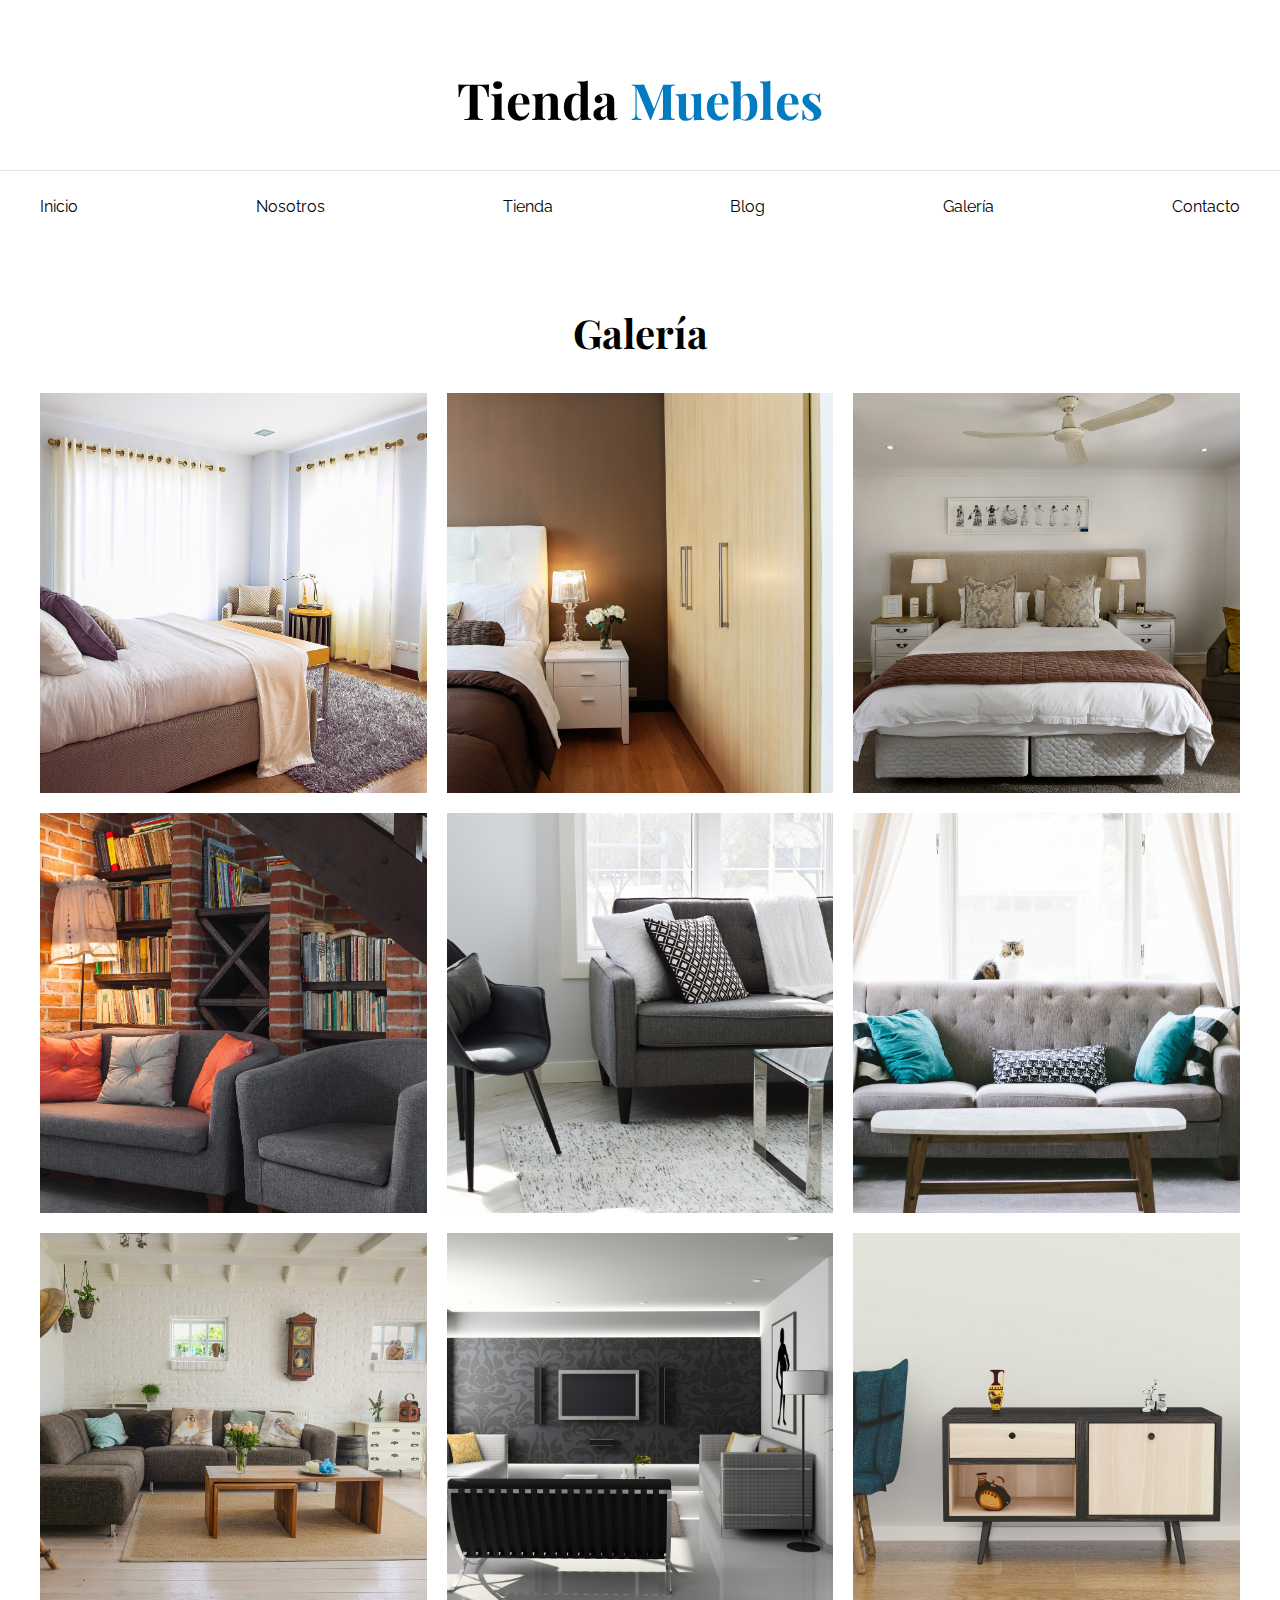
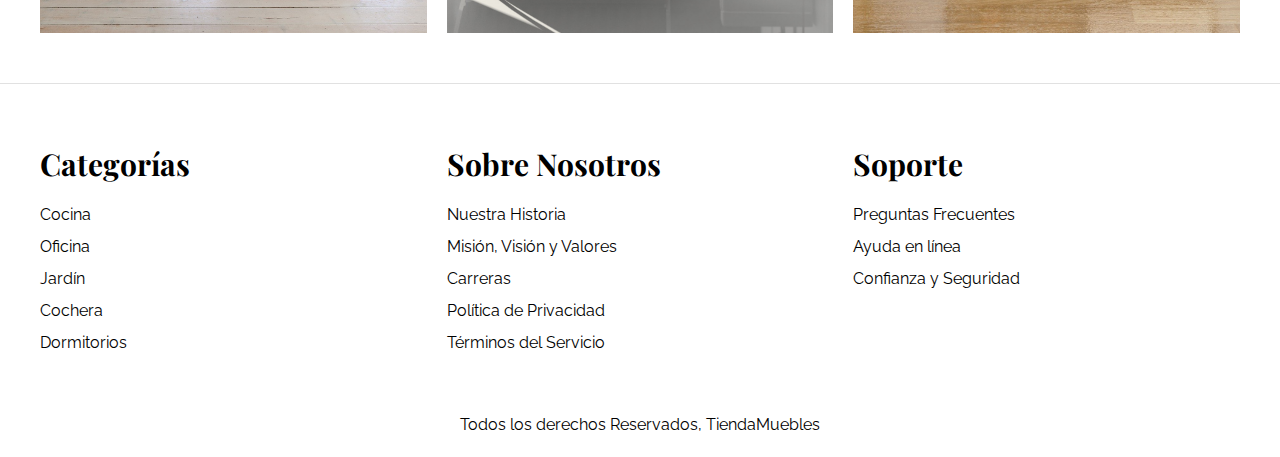
<file: ecommerce/galeria.html>
<!DOCTYPE html>
<html lang="es">
<head>
    <meta charset="UTF-8">
    <meta http-equiv="X-UA-Compatible" content="IE=edge">
    <meta name="viewport" content="width=device-width, initial-scale=1.0">
    <title>Ecommerce - Home</title>
    <link rel="stylesheet" href="css/normalize.css">
    <link rel="preconnect" href="https://fonts.googleapis.com">
<link rel="preconnect" href="https://fonts.gstatic.com" crossorigin>
<link href="https://fonts.googleapis.com/css2?family=Playfair+Display:wght@700&family=Raleway:wght@400;700;900&display=swap" rel="stylesheet">
    <link rel="stylesheet" href="css/app.css">
</head>
<body>
    <header>
        <h1 class="nombre-sitio">Tienda <span> Muebles </span></h1>
    </header>
    
    <div class="contenedor-navegacion">
        <nav class="nav-principal contenedor">
            <a href="index.html">Inicio</a>
            <a href="nosotros.html">Nosotros</a>
            <a href="tienda.html">Tienda</a>
            <a href="blog.html">Blog</a>
            <a href="galeria.html">Galería</a>
            <a href="contacto.html">Contacto</a>
        </nav>
    </div>

    
    <main class="contenido-principal contenedor ">
        <h2 class="text-center">Galería</h2>

        <ul class="galeria">
            <li>
                <a href="img/galeria_01.jpg">
                    <img src="img/galeria_01.jpg" alt="imagen galeria">
                </a>
            </li>

            <li>
                <a href="img/galeria_02.jpg">
                    <img src="img/galeria_02.jpg" alt="imagen galeria">
                </a>
            </li>

            <li>
                <a href="img/galeria_03.jpg">
                    <img src="img/galeria_03.jpg" alt="imagen galeria">
                </a>
            </li>

            <li>
                <a href="img/galeria_04.jpg">
                    <img src="img/galeria_04.jpg" alt="imagen galeria">
                </a>
            </li>

            <li>
                <a href="img/galeria_05.jpg">
                    <img src="img/galeria_05.jpg" alt="imagen galeria">
                </a>
            </li>

            <li>
                <a href="img/galeria_06.jpg">
                    <img src="img/galeria_06.jpg" alt="imagen galeria">
                </a>
            </li>

            <li>
                <a href="img/galeria_07.jpg">
                    <img src="img/galeria_07.jpg" alt="imagen galeria">
                </a>
            </li>

            <li>
                <a href="img/galeria_08.jpg">
                    <img src="img/galeria_08.jpg" alt="imagen galeria">
                </a>
            </li>

            <li>
                <a href="img/galeria_09.jpg">
                    <img src="img/galeria_09.jpg" alt="imagen galeria">
                </a>
            </li>
        </ul>
        
    </main>




    <footer class="site-footer">
        <div class="grid-footer contenedor">
            <div>
                <h3>Categorías</h3>

                <nav class="footer-menu">
                    <a href="#">Cocina</a>
                    <a href="#">Oficina</a>
                    <a href="#">Jardín</a>
                    <a href="#">Cochera</a>
                    <a href="#">Dormitorios</a>
                </nav>
            </div>

            <div>
                <h3>Sobre Nosotros</h3>
                <nav class="footer-menu">
                    <a href="#">Nuestra Historia</a>
                    <a href="#">Misión, Visión y Valores</a>
                    <a href="#">Carreras</a>
                    <a href="#">Política de Privacidad</a>
                    <a href="#">Términos del Servicio</a>
                </nav>
            </div>

            <div>
                <h3>Soporte</h3>
                <nav class="footer-menu">
                    <a href="#">Preguntas Frecuentes</a>
                    <a href="#">Ayuda en línea</a>
                    <a href="#">Confianza y Seguridad</a>
                </nav>
            </div>

        </div>

        <p class="copyright">Todos los derechos Reservados, TiendaMuebles</p>
    </footer>

</body>
</html>
</file>
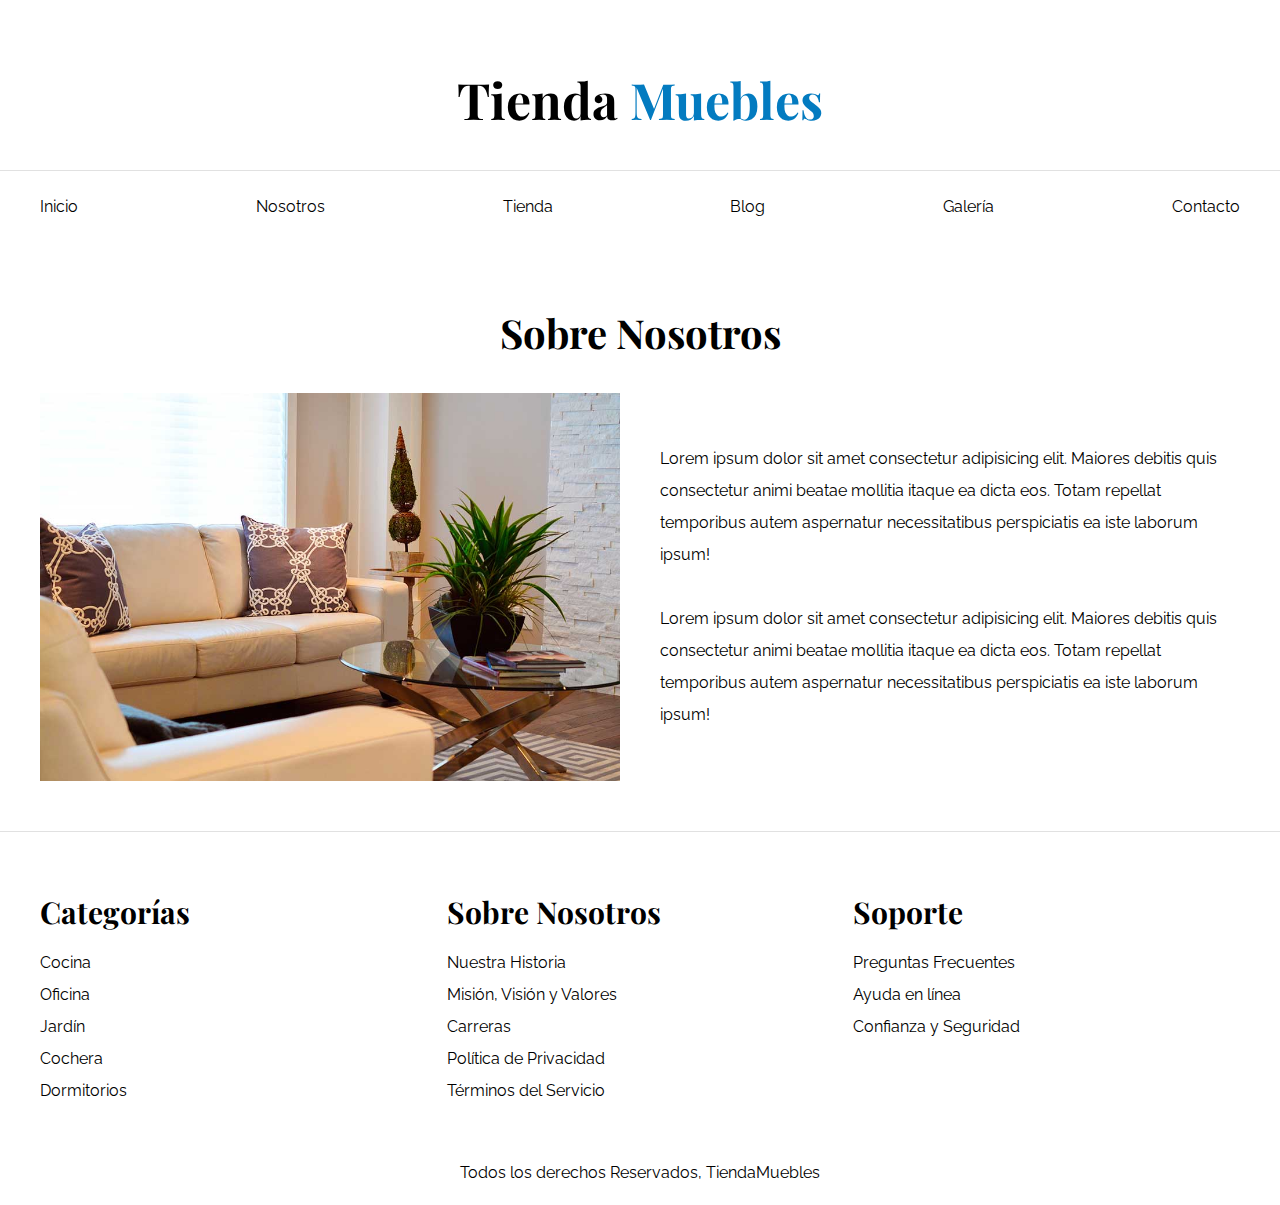
<file: ecommerce/nosotros.html>
<!DOCTYPE html>
<html lang="es">
<head>
    <meta charset="UTF-8">
    <meta http-equiv="X-UA-Compatible" content="IE=edge">
    <meta name="viewport" content="width=device-width, initial-scale=1.0">
    <title>Ecommerce - Nosotros</title>
    <link rel="stylesheet" href="css/normalize.css">
    <link rel="preconnect" href="https://fonts.googleapis.com">
<link rel="preconnect" href="https://fonts.gstatic.com" crossorigin>
<link href="https://fonts.googleapis.com/css2?family=Playfair+Display:wght@700&family=Raleway:wght@400;700;900&display=swap" rel="stylesheet">
    <link rel="stylesheet" href="css/app.css">
</head>
<body>
    <header>
        <h1 class="nombre-sitio">Tienda <span> Muebles </span></h1>
    </header>
    
    <div class="contenedor-navegacion">
        <nav class="nav-principal contenedor">
            <a href="index.html">Inicio</a>
            <a href="nosotros.html">Nosotros</a>
            <a href="tienda.html">Tienda</a>
            <a href="blog.html">Blog</a>
            <a href="galeria.html">Galería</a>
            <a href="contacto.html">Contacto</a>
        </nav>
    </div>

    
    <main class="contenido-principal contenedor ">
        <h2 class="text-center">Sobre Nosotros</h2>
        
        <div class="contenido-nosotros">
            <div class="imagen">
                <img src="img/nosotros.jpg" alt="Imagen nosotros" >
            </div>
            <div class="informacion-nosotros">
                <p>Lorem ipsum dolor sit amet consectetur adipisicing elit. Maiores debitis quis consectetur animi beatae mollitia itaque ea dicta eos. Totam repellat temporibus autem aspernatur necessitatibus perspiciatis ea iste laborum ipsum!</p>

                <p>Lorem ipsum dolor sit amet consectetur adipisicing elit. Maiores debitis quis consectetur animi beatae mollitia itaque ea dicta eos. Totam repellat temporibus autem aspernatur necessitatibus perspiciatis ea iste laborum ipsum!</p>
            </div>
        </div>
    </main>




    <footer class="site-footer">
        <div class="grid-footer contenedor">
            <div>
                <h3>Categorías</h3>

                <nav class="footer-menu">
                    <a href="#">Cocina</a>
                    <a href="#">Oficina</a>
                    <a href="#">Jardín</a>
                    <a href="#">Cochera</a>
                    <a href="#">Dormitorios</a>
                </nav>
            </div>

            <div>
                <h3>Sobre Nosotros</h3>
                <nav class="footer-menu">
                    <a href="#">Nuestra Historia</a>
                    <a href="#">Misión, Visión y Valores</a>
                    <a href="#">Carreras</a>
                    <a href="#">Política de Privacidad</a>
                    <a href="#">Términos del Servicio</a>
                </nav>
            </div>

            <div>
                <h3>Soporte</h3>
                <nav class="footer-menu">
                    <a href="#">Preguntas Frecuentes</a>
                    <a href="#">Ayuda en línea</a>
                    <a href="#">Confianza y Seguridad</a>
                </nav>
            </div>

        </div>

        <p class="copyright">Todos los derechos Reservados, TiendaMuebles</p>
    </footer>

</body>
</html>
</file>
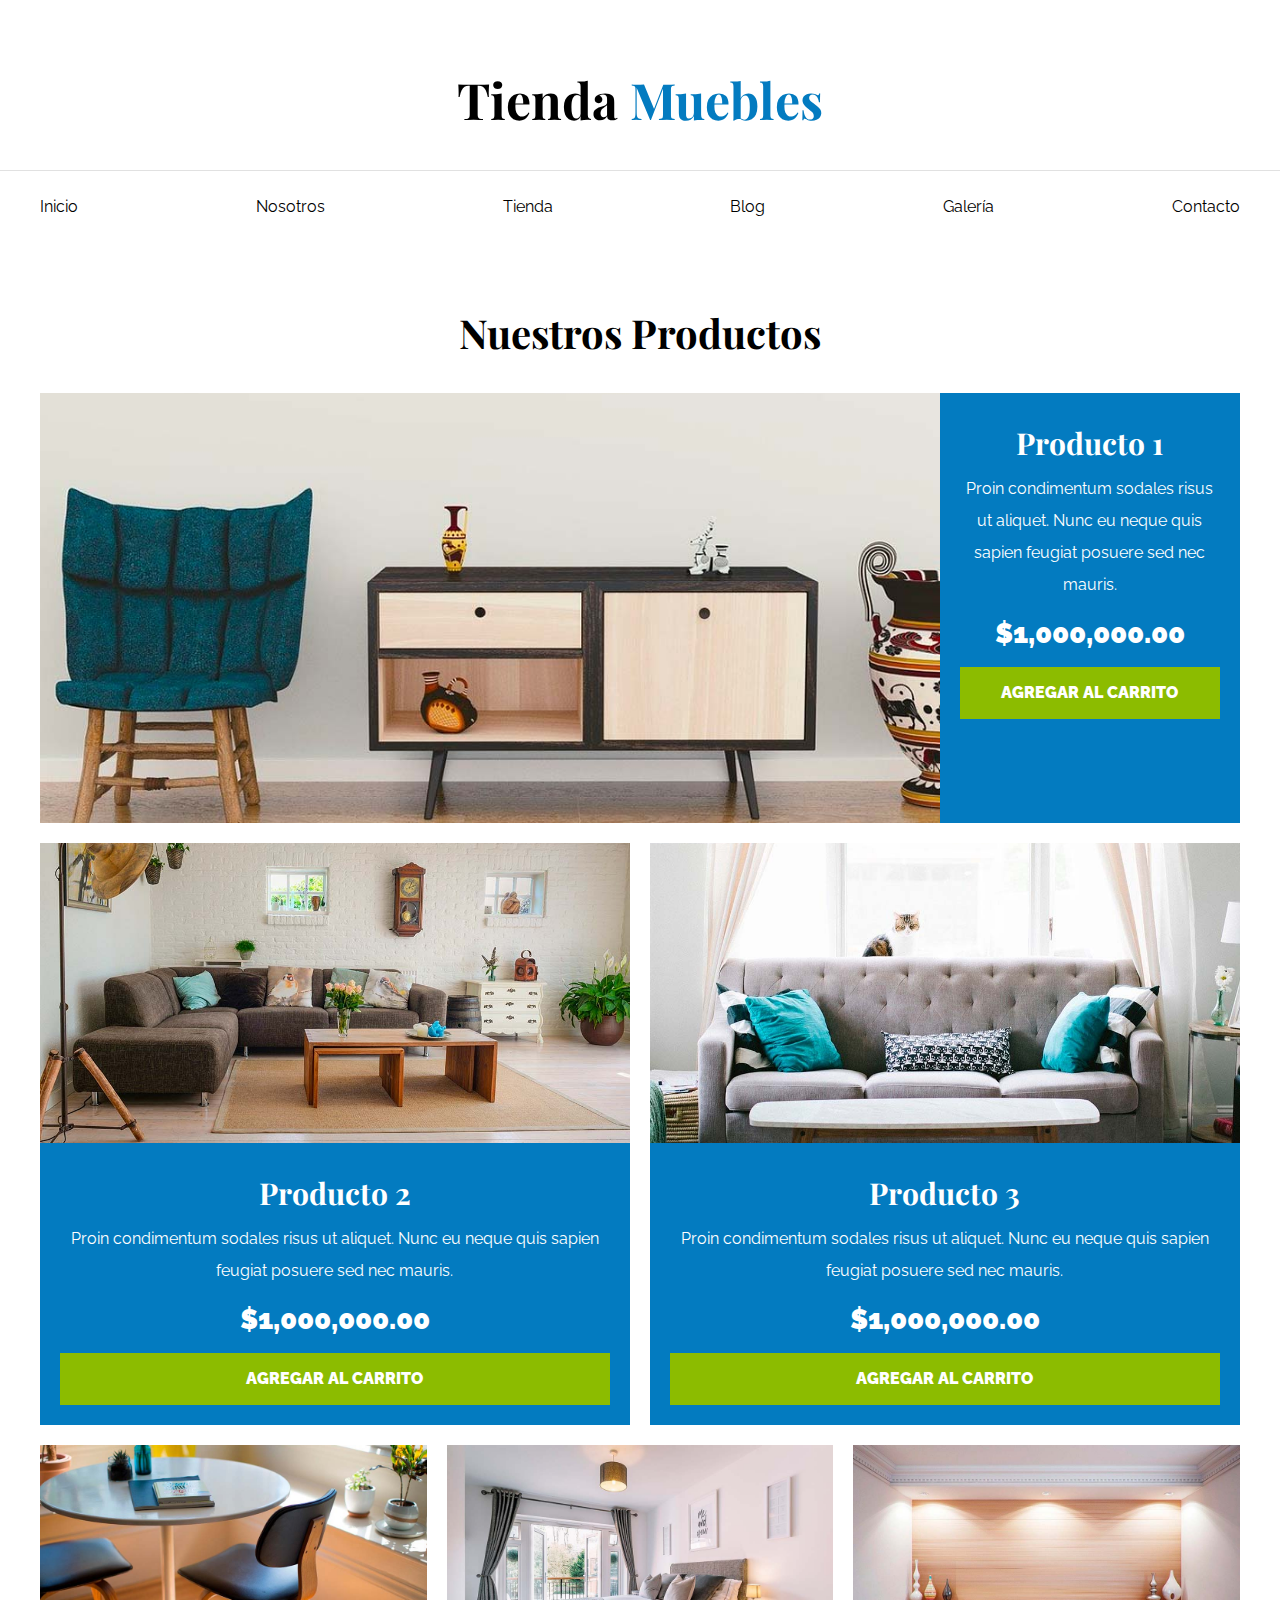
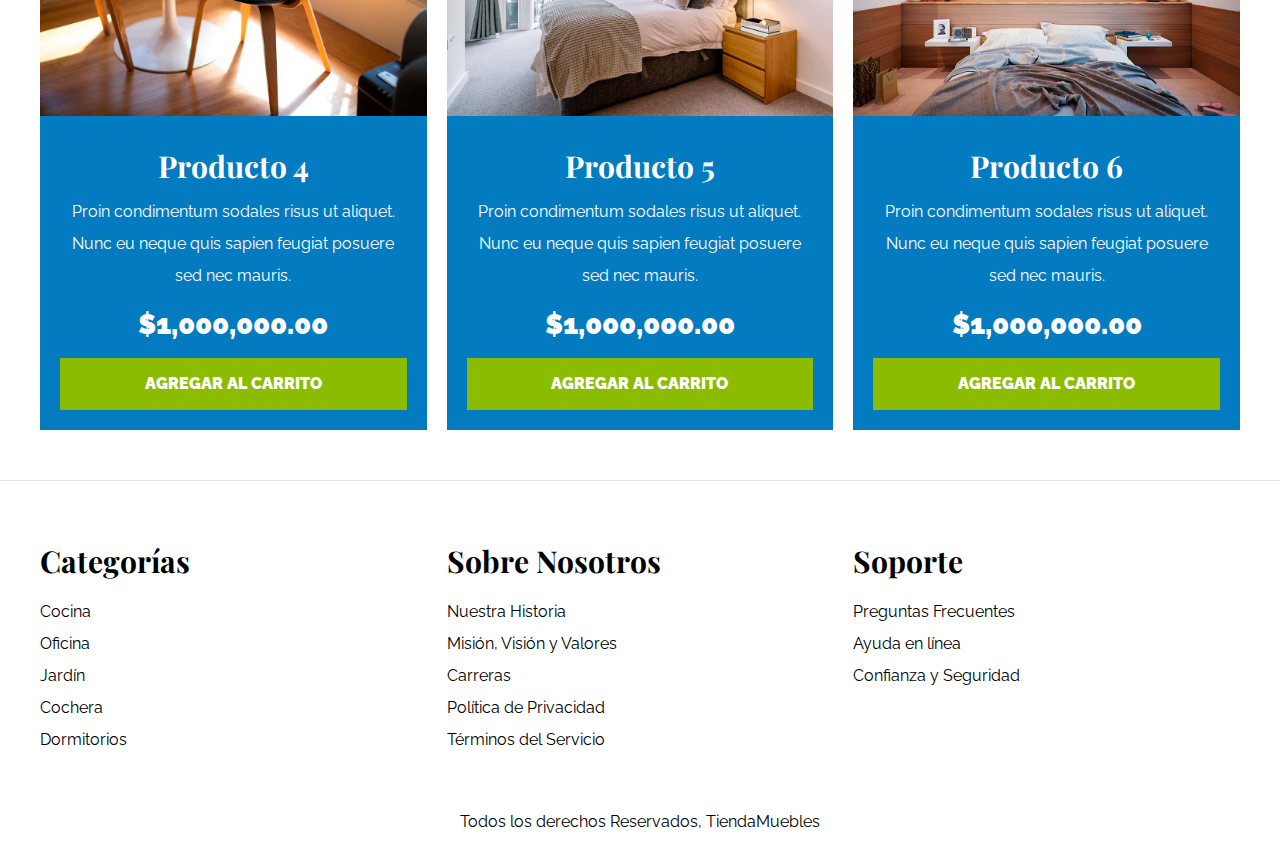
<file: ecommerce/tienda.html>
<!DOCTYPE html>
<html lang="es">
<head>
    <meta charset="UTF-8">
    <meta http-equiv="X-UA-Compatible" content="IE=edge">
    <meta name="viewport" content="width=device-width, initial-scale=1.0">
    <title>Ecommerce - Tienda</title>
    <link rel="stylesheet" href="css/normalize.css">
    <link rel="preconnect" href="https://fonts.googleapis.com">
    <link rel="preconnect" href="https://fonts.gstatic.com" crossorigin>
    <link href="https://fonts.googleapis.com/css2?family=Playfair+Display:wght@700&family=Raleway:wght@400;700;900&display=swap" rel="stylesheet">
    <link rel="stylesheet" href="css/app.css">
</head>
<body>
    <header>
        <h1 class="nombre-sitio">Tienda <span> Muebles </span></h1>
    </header>
    
    <div class="contenedor-navegacion">
        <nav class="nav-principal contenedor">
            <a href="index.html">Inicio</a>
            <a href="nosotros.html">Nosotros</a>
            <a href="tienda.html">Tienda</a>
            <a href="blog.html">Blog</a>
            <a href="galeria.html">Galería</a>
            <a href="contacto.html">Contacto</a>
        </nav>
    </div>

    
    <main class="contenido-principal contenedor ">
        <h2 class="text-center">Nuestros Productos</h2>
        
        <div class="listado-productos">
            <div class="producto">
                <img src="img/producto1.jpg" alt="Imagen Producto" >

                <div class="texto-producto">
                    <h3>Producto 1</h3>
                    <p>Proin condimentum sodales risus ut aliquet. Nunc eu neque quis sapien feugiat posuere sed nec mauris.</p>
                    <p class="precio">$1,000,000.00</p>

                    <a class="btn" href="#">Agregar al Carrito</a>
                </div> <!-- Info Producto -->
            </div> <!-- Producto -->

            <div class="producto">
                <img src="img/producto2.jpg" alt="Imagen Producto" >

                <div class="texto-producto">
                    <h3>Producto 2</h3>
                    <p>Proin condimentum sodales risus ut aliquet. Nunc eu neque quis sapien feugiat posuere sed nec mauris.</p>
                    <p class="precio">$1,000,000.00</p>

                    <a class="btn" href="#">Agregar al Carrito</a>
                </div> <!-- Info Producto -->
            </div> <!-- Producto -->

            <div class="producto">
                <img src="img/producto3.jpg" alt="Imagen Producto" >

                <div class="texto-producto">
                    <h3>Producto 3</h3>
                    <p>Proin condimentum sodales risus ut aliquet. Nunc eu neque quis sapien feugiat posuere sed nec mauris.</p>
                    <p class="precio">$1,000,000.00</p>

                    <a class="btn" href="#">Agregar al Carrito</a>
                </div> <!-- Info Producto -->
            </div> <!-- Producto -->

            <div class="producto">
                <img src="img/producto4.jpg" alt="Imagen Producto" >

                <div class="texto-producto">
                    <h3>Producto 4</h3>
                    <p>Proin condimentum sodales risus ut aliquet. Nunc eu neque quis sapien feugiat posuere sed nec mauris.</p>
                    <p class="precio">$1,000,000.00</p>

                    <a class="btn" href="#">Agregar al Carrito</a>
                </div> <!-- Info Producto -->
            </div> <!-- Producto -->

            <div class="producto">
                <img src="img/producto5.jpg" alt="Imagen Producto" >

                <div class="texto-producto">
                    <h3>Producto 5</h3>
                    <p>Proin condimentum sodales risus ut aliquet. Nunc eu neque quis sapien feugiat posuere sed nec mauris.</p>
                    <p class="precio">$1,000,000.00</p>

                    <a class="btn" href="#">Agregar al Carrito</a>
                </div> <!-- Info Producto -->
            </div> <!-- Producto -->

            <div class="producto">
                <img src="img/producto6.jpg" alt="Imagen Producto" >

                <div class="texto-producto">
                    <h3>Producto 6</h3>
                    <p>Proin condimentum sodales risus ut aliquet. Nunc eu neque quis sapien feugiat posuere sed nec mauris.</p>
                    <p class="precio">$1,000,000.00</p>

                    <a class="btn" href="#">Agregar al Carrito</a>
                </div> <!-- Info Producto -->
            </div> <!-- Producto -->

        </div> <!-- Fin de Listado de Productos -->
    </main>




    <footer class="site-footer">
        <div class="grid-footer contenedor">
            <div>
                <h3>Categorías</h3>

                <nav class="footer-menu">
                    <a href="#">Cocina</a>
                    <a href="#">Oficina</a>
                    <a href="#">Jardín</a>
                    <a href="#">Cochera</a>
                    <a href="#">Dormitorios</a>
                </nav>
            </div>

            <div>
                <h3>Sobre Nosotros</h3>
                <nav class="footer-menu">
                    <a href="#">Nuestra Historia</a>
                    <a href="#">Misión, Visión y Valores</a>
                    <a href="#">Carreras</a>
                    <a href="#">Política de Privacidad</a>
                    <a href="#">Términos del Servicio</a>
                </nav>
            </div>

            <div>
                <h3>Soporte</h3>
                <nav class="footer-menu">
                    <a href="#">Preguntas Frecuentes</a>
                    <a href="#">Ayuda en línea</a>
                    <a href="#">Confianza y Seguridad</a>
                </nav>
            </div>

        </div>

        <p class="copyright">Todos los derechos Reservados, TiendaMuebles</p>
    </footer>

</body>
</html>
</file>
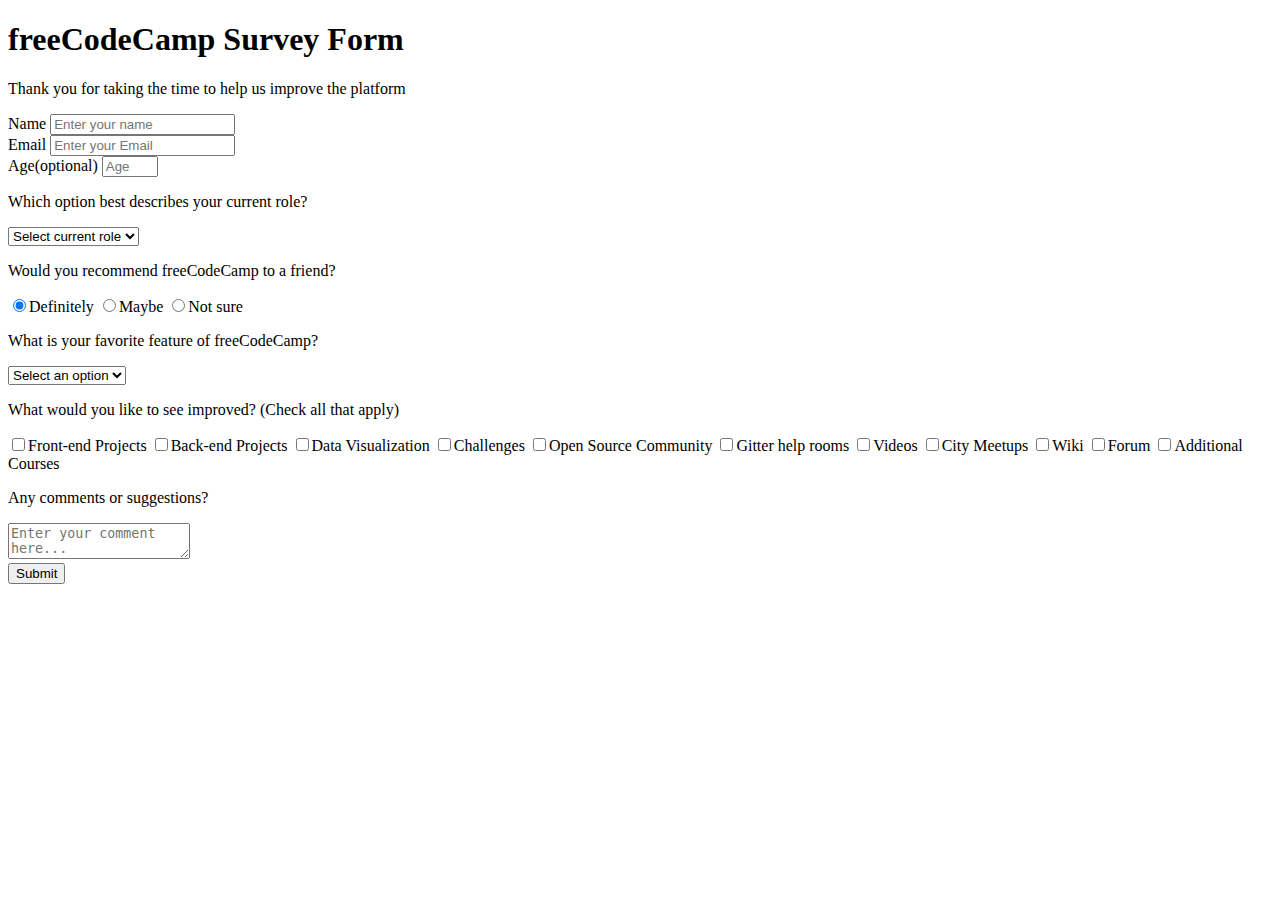
<file: free code camp/proyecto de certificación/formulario.html>
<!DOCTYPE html>
<html>

<head>
    <!--<link rel="stylesheet" href="styles.css" />-->
</head>

<body>
    <div class="container">
        <header class="header">
            <h1 id="title" class="text-center">freeCodeCamp Survey Form</h1>
            <p id="description" class="description text-center">
                Thank you for taking the time to help us improve the platform
            </p>
        </header>
        <form id="survey-form">
            <div class="form-group">
                <label id="name-label" for="name">Name</label>
                <input type="text" name="name" id="name" class="form-control" placeholder="Enter your name" required />
            </div>
            <div class="form-group">
                <label id="email-label" for="email">Email</label>
                <input type="email" name="email" id="email" class="form-control" placeholder="Enter your Email"
                    required />
            </div>
            <div class="form-group">
                <label id="number-label" for="number">Age<span class="clue">(optional)</span></label>
                <input type="number" name="age" id="number" min="10" max="99" class="form-control" placeholder="Age" />
            </div>
            <div class="form-group">
                <p>Which option best describes your current role?</p>
                <select id="dropdown" name="role" class="form-control" required>
                    <option disabled selected value>Select current role</option>
                    <option value="student">Student</option>
                    <option value="job">Full Time Job</option>
                    <option value="learner">Full Time Learner</option>
                    <option value="preferNo">Prefer not to say</option>
                    <option value="other">Other</option>
                </select>
            </div>

            <div class="form-group">
                <p>Would you recommend freeCodeCamp to a friend?</p>
                <label>
                    <input name="user-recommend" value="definitely" type="radio" class="input-radio"
                        checked />Definitely</label>
                <label>
                    <input name="user-recommend" value="maybe" type="radio" class="input-radio" />Maybe</label>

                <label><input name="user-recommend" value="not-sure" type="radio" class="input-radio" />Not sure</label>
            </div>

            <div class="form-group">
                <p>What is your favorite feature of freeCodeCamp?</p>
                <select id="most-like" name="mostLike" class="form-control" required>
                    <option disabled selected value>Select an option</option>
                    <option value="challenges">Challenges</option>
                    <option value="projects">Projects</option>
                    <option value="community">Community</option>
                    <option value="openSource">Open Source</option>
                </select>
            </div>

            <div class="form-group">
                <p>
                    What would you like to see improved?
                    <span class="clue">(Check all that apply)</span>
                </p>

                <label><input name="prefer" value="front-end-projects"      type="checkbox" class="input-checkbox" />Front-end Projects</label>
                <label><input name="prefer" value="back-end-projects"       type="checkbox" class="input-checkbox" />Back-end Projects</label>
                <label><input name="prefer" value="data-visualization"      type="checkbox" class="input-checkbox" />Data Visualization</label>
                <label><input name="prefer" value="challenges"              type="checkbox" class="input-checkbox" />Challenges</label>
                <label><input name="prefer" value="open-source-community"   type="checkbox" class="input-checkbox" />Open Source Community</label>
                <label><input name="prefer" value="gitter-help-rooms"       type="checkbox" class="input-checkbox" />Gitter help rooms</label>
                <label><input name="prefer" value="videos"                  type="checkbox" class="input-checkbox" />Videos</label>
                <label><input name="prefer" value="city-meetups"            type="checkbox" class="input-checkbox" />City Meetups</label>
                <label><input name="prefer" value="wiki"                    type="checkbox" class="input-checkbox" />Wiki</label>
                <label><input name="prefer" value="forum"                   type="checkbox" class="input-checkbox" />Forum</label>
                <label><input name="prefer" value="additional-courses"      type="checkbox" class="input-checkbox" />Additional Courses</label>
            </div>

            <div class="form-group">
                <p>Any comments or suggestions?</p>
                <textarea id="comments" class="input-textarea" name="comment"
                    placeholder="Enter your comment here..."></textarea>
            </div>

            <div class="form-group">
                <button type="submit" id="submit" class="submit-button">
                    Submit
                </button>
            </div>
        </form>
    </div>
</body>

</html>
</file>
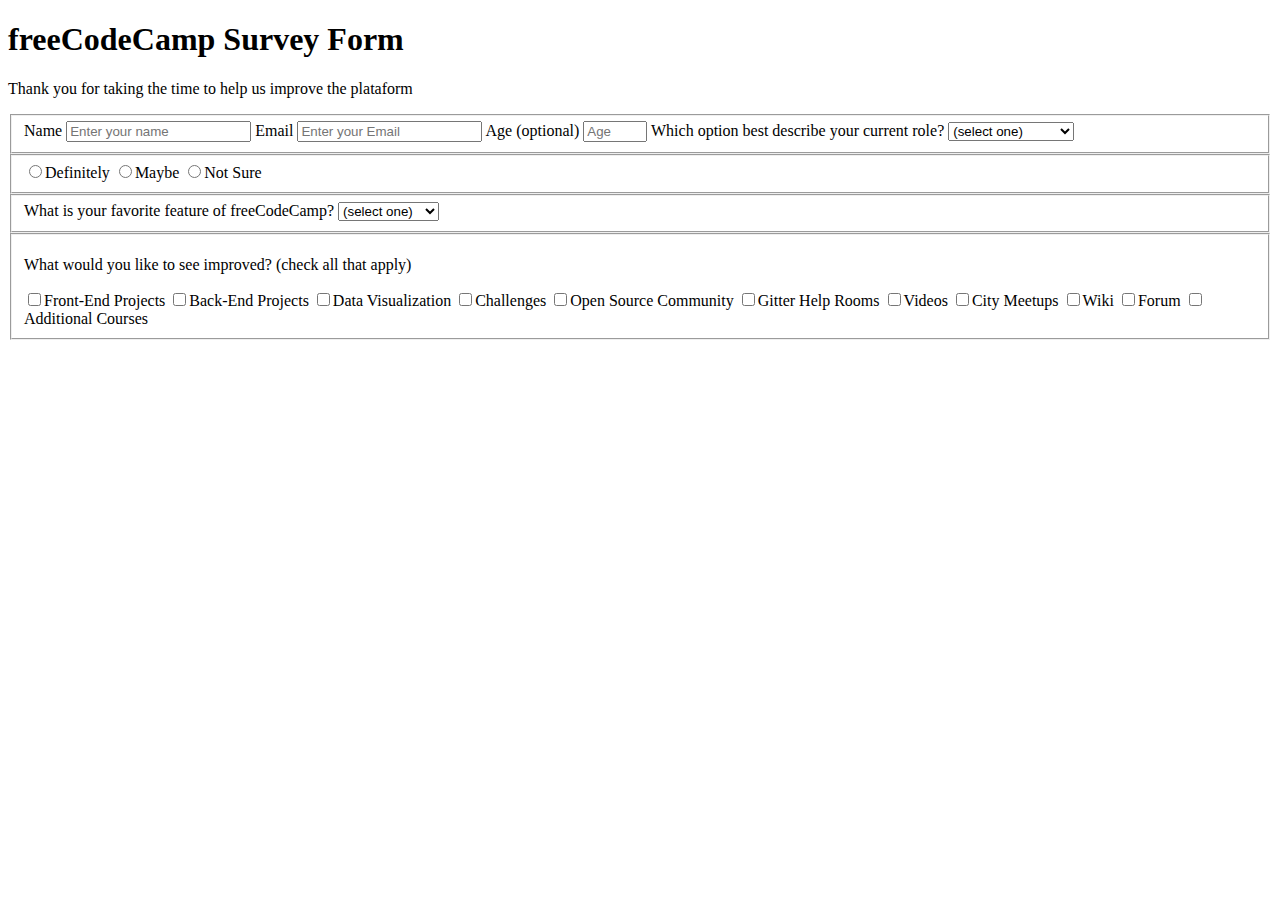
<file: free code camp/proyecto de certificación/miformulario.html>
<!DOCTYPE html>
<html lang="en">
<head>
    <meta charset="UTF-8">
    <meta http-equiv="X-UA-Compatible" content="IE=edge">
    <meta name="viewport" content="width=device-width, initial-scale=1.0">
    <title>Formulario de Registro</title>
</head>
<body>
    
    <h1 id="title">freeCodeCamp Survey Form</h1>
    <p id="description">Thank you for taking the time to help us improve the plataform</p>
    <form id="survey-form"></form>
    <fieldset>
        <label for="name">Name <input type="text" name="name" id="name" placeholder="Enter your name" required /></label>
        <label for="email">Email <input type="email" name="email" id="email" placeholder="Enter your Email" required /></label>
        <label for="age">Age (optional) <input type="number" name="age" id="age" placeholder="Age" min="10" max="100" /> </label>
        <label for="role">Which option best describe your current role?
            <select id="role" name="role">
              <option value="">(select one)</option>
              <option value="student">Student</option>
              <option value="job">Full Time Job</option>
              <option value="learner">Full Time Learner</option>
              <option value="other">Other</option>
            </select>
          </label>
    </fieldset>
    <fieldset>
        <label for="definitely"><input class="inline" id="definitely" type="radio" name="recommend" />Definitely </label>
        <label for="maybe"><input class="inline" id="maybe" type="radio" name="recommend" />Maybe </label>
        <label for="notsure"><input class="inline" id="notsure" name="recommend" type="radio" />Not Sure </label>
    </fieldset>
    <fieldset>
        <label for="feature">What is your favorite feature of freeCodeCamp?
           <select name="feature" id="feature">
            <option value="">(select one)</option>
            <option value="challenges">Challenges</option>
            <option value="projects">Projects</option>
            <option value="community">Community</option>
            <option value="opensource">Open Source</option>
           </select> 
        </label>
    </fieldset>
    <fieldset>
        <p>What would you like to see improved? (check all that apply)</p>
        <label for="front-end-projects" name="front-end-projects">      <input type="checkbox" name="prefer" id="front-end-projects"    class="input-checkbox"/>Front-End Projects </label>
        <label for="back-end-projects"  name="back-end-projects">       <input type="checkbox" name="prefer" id="back-end-projects"     class="input-checkbox"/>Back-End Projects</label>
        <label for="data-visualization" name="data-visualization">      <input type="checkbox" name="prefer" id="data-visualization"    class="input-checkbox"/>Data Visualization</label>
        <label for="challenges"         name="challenges">              <input type="checkbox" name="prefer" id="challenges"            class="input-checkbox"/>Challenges</label>
        <label for="open-source-community" name="open-source-community"><input type="checkbox" name="prefer" id="open-source-community" class="input-checkbox"/>Open Source Community</label>
        <label for="gitter-help-rooms"  name="gitter-help-rooms">       <input type="checkbox" name="prefer" id="gitter-help-rooms"     class="input-checkbox"/>Gitter Help Rooms</label>
        <label for="videos"             name="videos">                  <input type="checkbox" name="prefer" id="videos"                class="input-checkbox"/>Videos</label>
        <label for="city-meetups"       name="city-meetups">            <input type="checkbox" name="prefer" id="city-meetups"          class="input-checkbox"/>City Meetups</label>
        <label for="wiki"               name="wiki">                    <input type="checkbox" name="prefer" id="wiki"                  class="input-checkbox"/>Wiki</label>
        <label for="forum"              name="forum">                   <input type="checkbox" name="prefer" id="forum"                 class="input-checkbox"/>Forum</label>
        <label for="additional-courses" name="additional-courses">      <input type="checkbox" name="prefer" id="additional-courses"    class="input-checkbox"/>Additional Courses</label>
    </fieldset>
        

</body>
</html>
</file>
<file: ecommerce/css/app.css>
html {
    box-sizing: border-box;
    font-size: 62.5%; /* 1REM = 10px */
}
*, *:before, *:after {
    box-sizing: inherit;
}
body {
    font-family: 'Raleway', sans-serif;
    font-size: 1.6rem;
    line-height: 2;
}

/* Globales */
h1, 
h2, 
h3 {
    font-family: 'Playfair Display', serif;
    margin: 0 0 2rem 0;
}
h1 {
    font-size: 3.8rem;
}
@media (min-width: 768px) { 
    h1 {
        font-size: 5rem;
    }
}
h2 {
    font-size: 3.2rem;
}
@media (min-width: 768px) { 
    h2 {
        font-size: 4rem;
    }
}
h3 {
    font-size: 2.4rem;
}
@media (min-width: 768px) { 
    h3 {
        font-size: 3rem;
    }
}
a {
    text-decoration: none;
    color: #000;
}
.contenedor {
    max-width: 120rem;
    margin: 0 auto;
}
img {
    max-width: 100%;
    display: block;
}

.btn {
    background-color: #8cbc00;
    display: block;
    color: #FFF;
    text-transform: uppercase;
    font-weight: 900;
    padding: 1rem;
    transition: background-color .3s ease-out ;
    text-align: center;
    border: none;
    width: 100%;
}
.btn:hover {
    background-color: #769c02;
    cursor: pointer;
}

@media (min-width: 768px) { 
    .btn {
        width: auto;
    }
}


/** Utilidades */
.text-center {
    text-align: center;
}

@media (min-width: 768px) { 
    .max-width-30 {
        max-width: 30rem;
    }
}


/** Header y Navegacion **/
.nombre-sitio {
    margin-top: 5rem;
    text-align: center;
}
.nombre-sitio span {
    color: #037bc0;
}
.contenedor-navegacion {
    border-top: .1rem solid #e1e1e1;
}
.nav-principal {
    padding: 2rem 0;
    display: flex;
    flex-direction: column;
    align-items: center;
}

@media (min-width: 768px) { 
    .nav-principal {
        justify-content: space-between;
        flex-direction: row;
    }
}

.hero {
    background-image: url(../img/principal.jpg);
    background-repeat: no-repeat;
    background-size: cover;
    background-position: center center;
    height: 25rem;
}

@media (min-width: 768px) { 
    .hero {
        height: 55rem;
    }
}

/** Categorias **/
.categorias {
    padding: 5rem 0;
}
.categoria {
    margin-bottom: 2rem;
}
@media (min-width: 768px) { 
    .categoria {
        margin-bottom: 0;
    }
}
.categoria img {
    width: 100%;
}
.categoria a {
    text-align: center;
    display: block;
    padding: 2rem;
    font-size: 2rem;
}
.categoria a:hover {
    background-color: #037bc0;
    color: #FFFFFF;
    border-bottom-right-radius: 1rem;
}
@media (min-width: 768px) { 
    .listado-categorias {
        display: grid;
        grid-template-columns: repeat(3, 1fr);
        gap: 2rem;
    }
    
}

/** Bloque Nosotros */
.sobre-nosotros {
    background-image: linear-gradient( to bottom, transparent 50%, #037bc0 50%, #037bc0 100% ), url(../img/nosotros.jpg);
    background-position: center, top left;
    background-repeat: no-repeat;
    background-size: 100%, 70rem;
}

@media (min-width: 768px) { 
    .sobre-nosotros {
        background-image: linear-gradient( to right, transparent 50%, #037bc0 50%, #037bc0 100% ), url(../img/nosotros.jpg);
        background-position: left center ;
        padding: 10rem 0;
        background-size: 100%, 160rem;
    }
}
.sobre-nosotros-grid {
    display: grid;
    grid-template-rows: repeat(2, 1fr);
}
@media (min-width: 768px) { 
    .sobre-nosotros-grid {
        grid-template-columns: repeat(2, 1fr);
        grid-template-rows: unset;
        column-gap: 10rem;
    }
}
.texto-nosotros {
    grid-row: 2 / 3;
    color: #FFF;
    padding: 5rem;
}
@media (min-width: 768px) { 
    .texto-nosotros {
        grid-column: 2 / 3;
    }
}

/** Listado de Productos **/
.contenido-principal {
    padding-top: 5rem;
}
@media (min-width: 768px) { 
    .listado-productos {
        display: grid;
        grid-template-columns: repeat(6, 1fr);
        gap: 2rem;
    }
    .producto:nth-child(1) {
        grid-column-start: 1;
        grid-column-end: 7;
        display: grid;
        grid-template-columns: 3fr 1fr;
    }
    .producto:nth-child(1) img {
        height: 43rem;
        width: 100%;
        object-fit: cover;
    }
    .producto:nth-child(2) {
        grid-column-start: 1;
        grid-column-end: 4;
    }
    .producto:nth-child(2) img,
    .producto:nth-child(3) img {
        height: 30rem;
        width: 100%;
        object-fit: cover;
    }
    .producto:nth-child(3) {
        grid-column-start: 4;
        grid-column-end: 7;
    }
    .producto:nth-child(4) {
        grid-column-start: 1;
        grid-column-end: 3;
    }
    .producto:nth-child(5) {
        grid-column-start: 3;
        grid-column-end: 5;
    }
    .producto:nth-child(6) {
        grid-column-start: 5;
        grid-column-end: 7;
    }
}



.producto {
    background-color: #037bc0;
    margin-bottom: 2rem;
}
@media (min-width: 768px) { 
    .producto {
        margin-bottom: 0;
    }
}
.producto:last-of-type {
    margin-bottom: 0;
}

.texto-producto {
    text-align: center;
    color: #FFFFFF;
    padding: 2rem;
}
.texto-producto h3 {
    margin: 0;
}
.texto-producto p {
    margin: 0 0 .5rem 0;
}
.texto-producto .precio {
    font-size: 2.8rem;
    font-weight: 900;
}

/** Footer **/
.site-footer {
    border-top: 1px solid #e1e1e1;
    margin-top: 5rem;
    padding-top: 5rem;
}
.site-footer h3 {
    margin-bottom: .5rem;
    text-align: center;
}
@media (min-width: 768px) { 
    .site-footer h3 {
        text-align: left;
    }
    .grid-footer {
        display: grid;
        grid-template-columns: repeat(3, 1fr);
        gap: 2rem;
    }
}

.grid-footer > div {
    margin-bottom: 2rem;
}
@media (min-width: 768px) { 
    .grid-footer > div {
        margin: 0;
    }
}


.footer-menu a {
    display: block;
    text-align: center;
}
@media (min-width: 768px) { 
    .footer-menu a {
        text-align: left;
    }
}

.copyright {
    margin-top: 5rem;
    text-align: center;
}

/** Nosotros **/
.contenido-nosotros {
    display: grid;
    grid-template-columns: 1fr 2fr;
    grid-template-columns: repeat(auto-fit, minmax( 25rem, 1fr ) );
    column-gap: 4rem;
}

.informacion-nosotros {
    display: flex;
    flex-direction: column;
    justify-content: center;
    padding: 5rem;
}
@media (min-width: 768px) { 
    .informacion-nosotros {
        padding: 0;
    }
}

/** Blog */
@media (min-width: 768px) { 
    .contenedor-blog {
        display: grid;
        grid-template-columns: 2fr 1fr;
        column-gap: 4rem;
    }
}

.entrada {
    border-bottom: 2px solid #e1e1e1;
    margin-bottom: 2rem;
    padding-bottom: 4rem;
}
.entrada h2 {
    text-align: center;
}
@media (min-width: 768px) { 
    .entrada h2 {
        text-align: left;
    }
}
.contenido-blog {
    padding: 2rem;
}
.entrada:last-of-type {
    border: none;
}
@media (min-width: 768px) { 
    .entrada-meta {
        display: flex;
        justify-content: space-between;
    }
}

.entrada-meta p {
    font-weight: bold;
}
.entrada-meta span {
    color: #037bc0;
}
.contenido-entrada-blog {
    width: 60rem;
    margin: 0 auto;
}

/** Galeria **/
.galeria {
    list-style: none;
    padding: 0;
    margin: 0;
    display: grid;
    grid-template-columns: repeat(2, 1fr);
    gap: 2rem;
}

@media (min-width: 768px) { 
    .galeria {
        grid-template-columns: repeat(3, 1fr);
    }
}

.galeria img {
    height: 40rem;
    width: 40rem;
    object-fit: cover;
}
/* Formulario */
.formulario {
    max-width: 60rem;
    margin: 0 auto;
}

.formulario fieldset {
   border: 1px solid black;
   margin-bottom: 2rem;
}
.formulario legend {
    background-color: #005485;
    width: 100%;
    text-align: center;
    color: #FFF;
    text-transform: uppercase;
    font-weight: 900;
    padding: 1rem;
    margin-bottom: 4rem;

}

.campo {
    display: flex;
    margin-bottom: 2rem;
}
.campo label {
    flex-basis: 10rem;
} 
.campo input:not([type="radio"]),
.campo textarea,
.campo select  {
    flex: 1;
    border: 1px solid #e1e1e1;
    padding: 1rem;
}
</file>
<file: free code camp/styles.css>
body {
    width: 100%;
    height: 100vh;
    margin: 0;
    background-color: #1b1b32;
    color: #f5f6f7;
    font-family: Tahoma;
    font-size: 16px;
  }
  
  h1, p{
    margin: 1em auto;
    text-align: center;
  }

  form{
    margin: 0 auto;
    max-width: 500px;
    min-width: 300px;
    width: 60vw;
    padding-bottom: 2em;
  }
  fieldset{
    border: none;
    padding-top: 2rem;
    padding-bottom: 2rem;
    padding-left: 0;
    padding-right: 0;
    border-bottom: 3px solid #3b3b4f;
  }
  fieldset:last-of-type{
    border-bottom: none;
  }
  input, textarea, select{
    margin: 10px 0 0 0;
    width: 100%;
    min-height: 2em;
  }
  input, textarea{
    background-color: #0a0a23;
    border: 1px solid #0a0a23;
    color: #ffffff;
  }
  .inline{
    width: unset;
    margin: 0 0.5em 0 0;
    vertical-align: middle;
  }
  label {
    display: block;
    margin: 0.5rem 0;
  }
  input[type="submit"]{
    display: block;
    width: 60%;
    min-width: 300px;
    margin: 1em auto;
    height: 2em;
    font-size: 1.1rem;
    background-color: #3b3b4f;
    border-color: white;
  }
  input[type="file"]{
    padding: 1px 2px;
  }
  a{
    color: #dfdfe2;
  }
</file>
<file: free code camp/proyecto de certificación/styles.css>
@import url('https://fonts.googleapis.com/css?family=Poppins:200i,400&display=swap');

:root {
  --color-white: #f3f3f3;
  --color-darkblue: #1b1b32;
  --color-darkblue-alpha: rgba(27, 27, 50, 0.8);
  --color-green: #37af65;
}

*,
*::before,
*::after {
  box-sizing: border-box;
}

body {
  font-family: 'Poppins', sans-serif;
  font-size: 1rem;
  font-weight: 400;
  line-height: 1.4;
  color: var(--color-white);
  margin: 0;
}

/* mobile friendly alternative to using background-attachment: fixed */
body::before {
  content: '';
  position: fixed;
  top: 0;
  left: 0;
  height: 100%;
  width: 100%;
  z-index: -1;
  background: var(--color-darkblue);
  background-image: linear-gradient(
      115deg,
      rgba(58, 58, 158, 0.8),
      rgba(136, 136, 206, 0.7)
    ),
    url(https://cdn.freecodecamp.org/testable-projects-fcc/images/survey-form-background.jpeg);
  background-size: cover;
  background-repeat: no-repeat;
  background-position: center;
}

h1 {
  font-weight: 400;
  line-height: 1.2;
}

p {
  font-size: 1.125rem;
}

h1,
p {
  margin-top: 0;
  margin-bottom: 0.5rem;
}

label {
  display: flex;
  align-items: center;
  font-size: 1.125rem;
  margin-bottom: 0.5rem;
}

input,
button,
select,
textarea {
  margin: 0;
  font-family: inherit;
  font-size: inherit;
  line-height: inherit;
}

button {
  border: none;
}

.container {
  width: 100%;
  margin: 3.125rem auto 0 auto;
}

@media (min-width: 576px) {
  .container {
    max-width: 540px;
  }
}

@media (min-width: 768px) {
  .container {
    max-width: 720px;
  }
}

.header {
  padding: 0 0.625rem;
  margin-bottom: 1.875rem;
}

.description {
  font-style: italic;
  font-weight: 200;
  text-shadow: 1px 1px 1px rgba(0, 0, 0, 0.4);
}

.clue {
  margin-left: 0.25rem;
  font-size: 0.9rem;
  color: #e4e4e4;
}

.text-center {
  text-align: center;
}

/* form */

form {
  background: var(--color-darkblue-alpha);
  padding: 2.5rem 0.625rem;
  border-radius: 0.25rem;
}

@media (min-width: 480px) {
  form {
    padding: 2.5rem;
  }
}

.form-group {
  margin: 0 auto 1.25rem auto;
  padding: 0.25rem;
}

.form-control {
  display: block;
  width: 100%;
  height: 2.375rem;
  padding: 0.375rem 0.75rem;
  color: #495057;
  background-color: #fff;
  background-clip: padding-box;
  border: 1px solid #ced4da;
  border-radius: 0.25rem;
  transition: border-color 0.15s ease-in-out, box-shadow 0.15s ease-in-out;
}

.form-control:focus {
  border-color: #80bdff;
  outline: 0;
  box-shadow: 0 0 0 0.2rem rgba(0, 123, 255, 0.25);
}

.input-radio,
.input-checkbox {
  display: inline-block;
  margin-right: 0.625rem;
  min-height: 1.25rem;
  min-width: 1.25rem;
}

.input-textarea {
  min-height: 120px;
  width: 100%;
  padding: 0.625rem;
  resize: vertical;
}

.submit-button {
  display: block;
  width: 100%;
  padding: 0.75rem;
  background: var(--color-green);
  color: inherit;
  border-radius: 2px;
  cursor: pointer;
}
</file>
